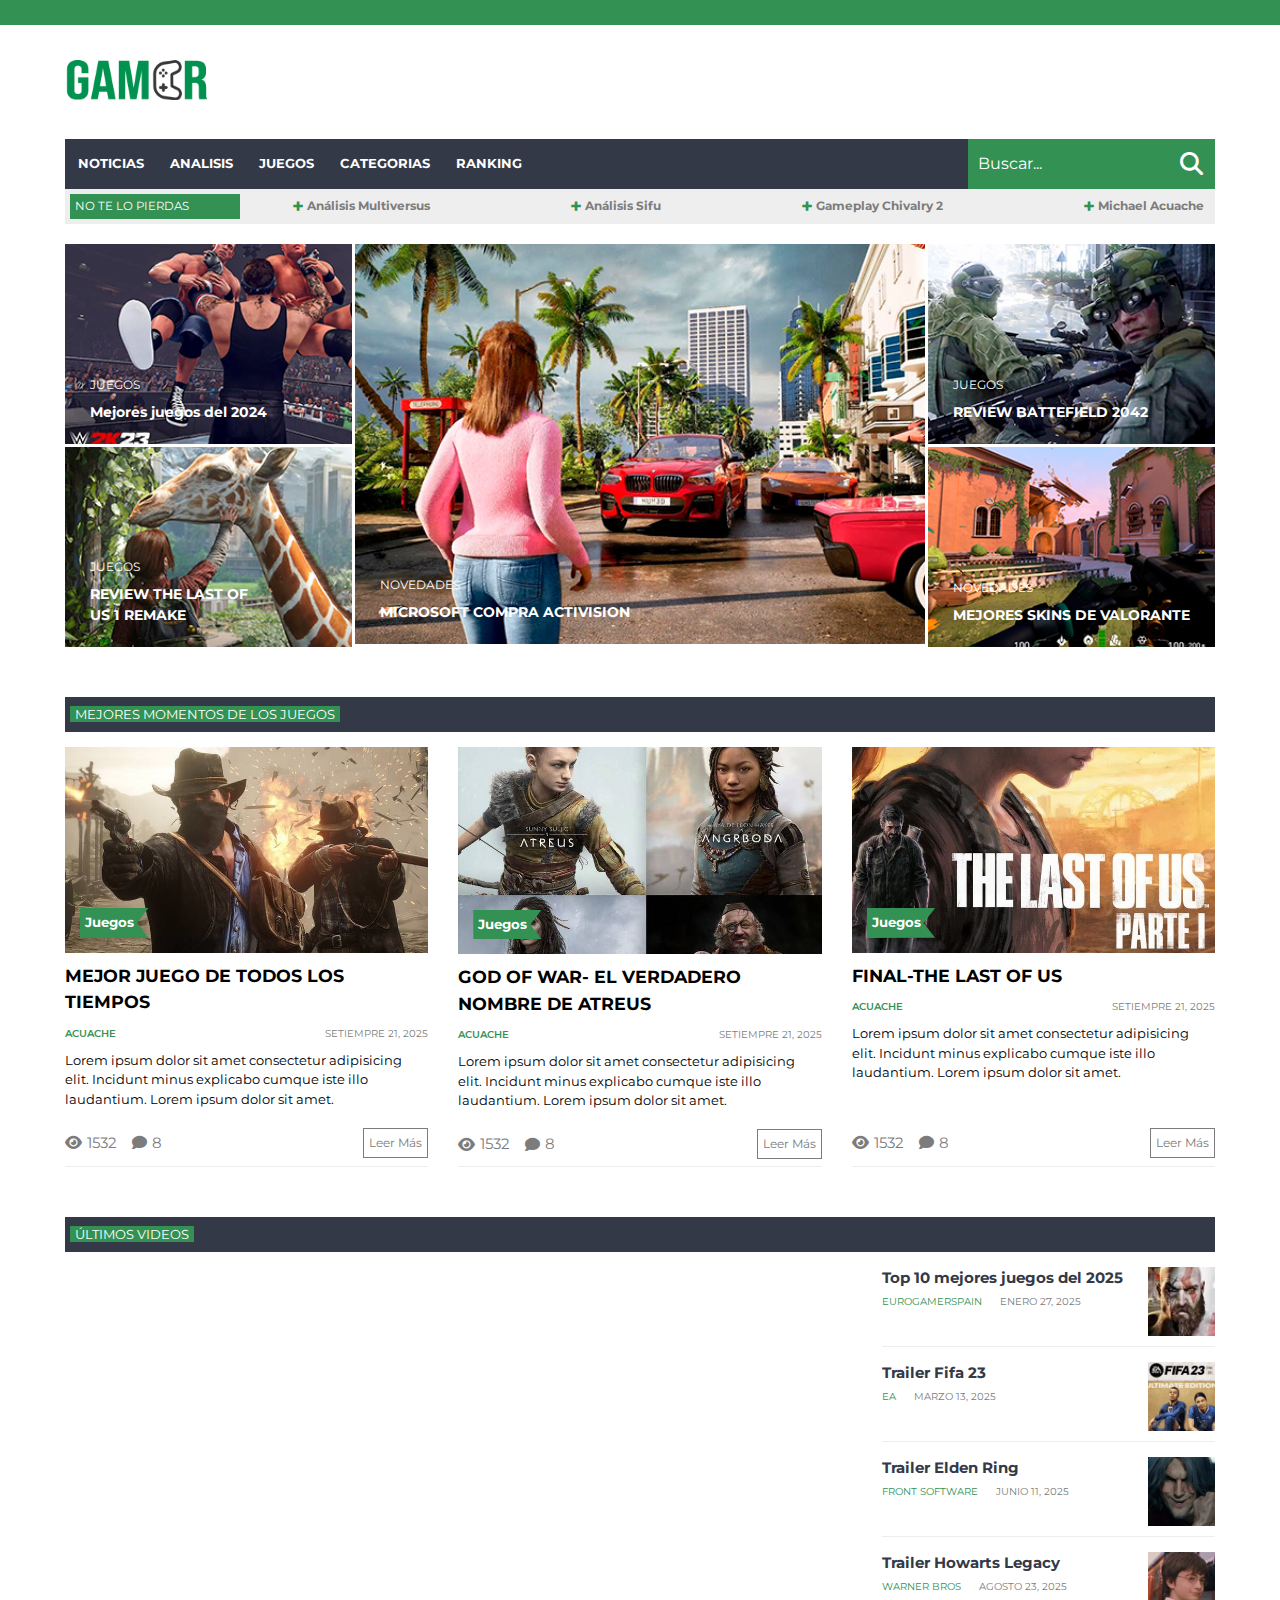
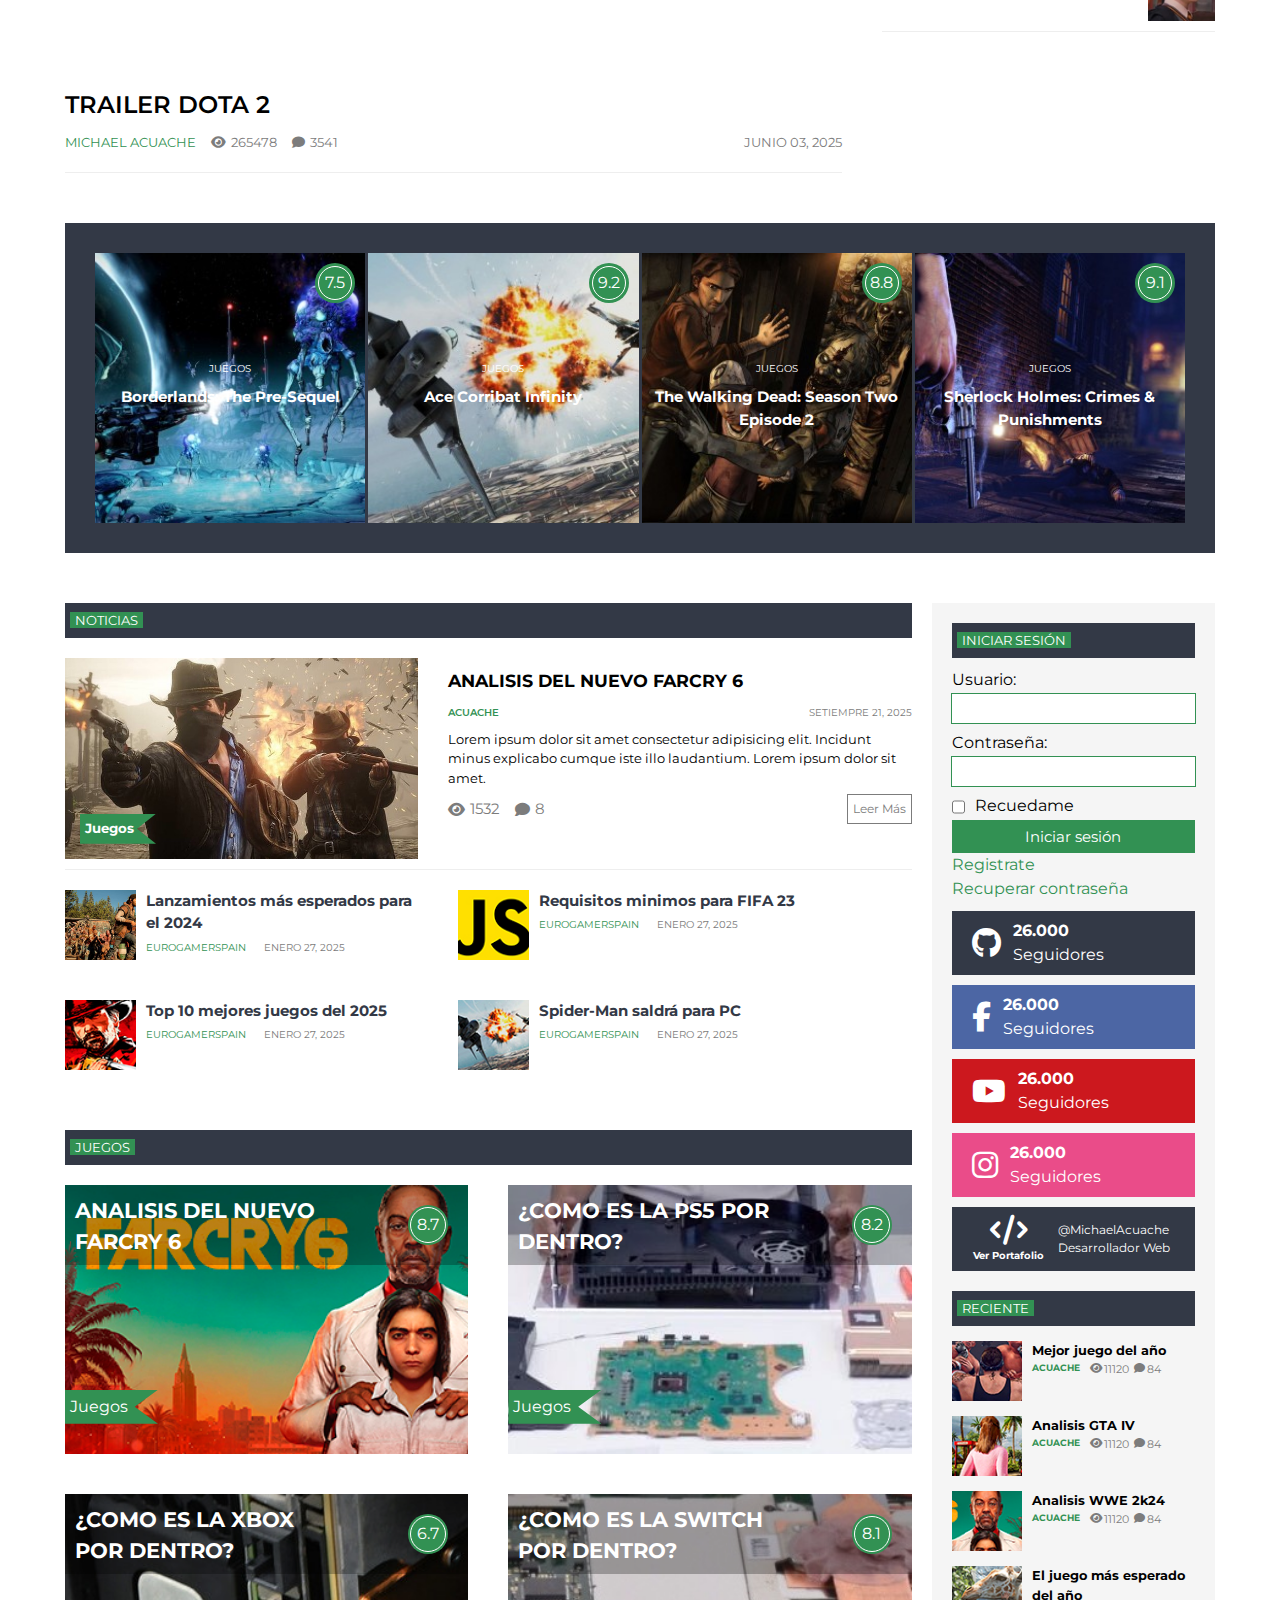
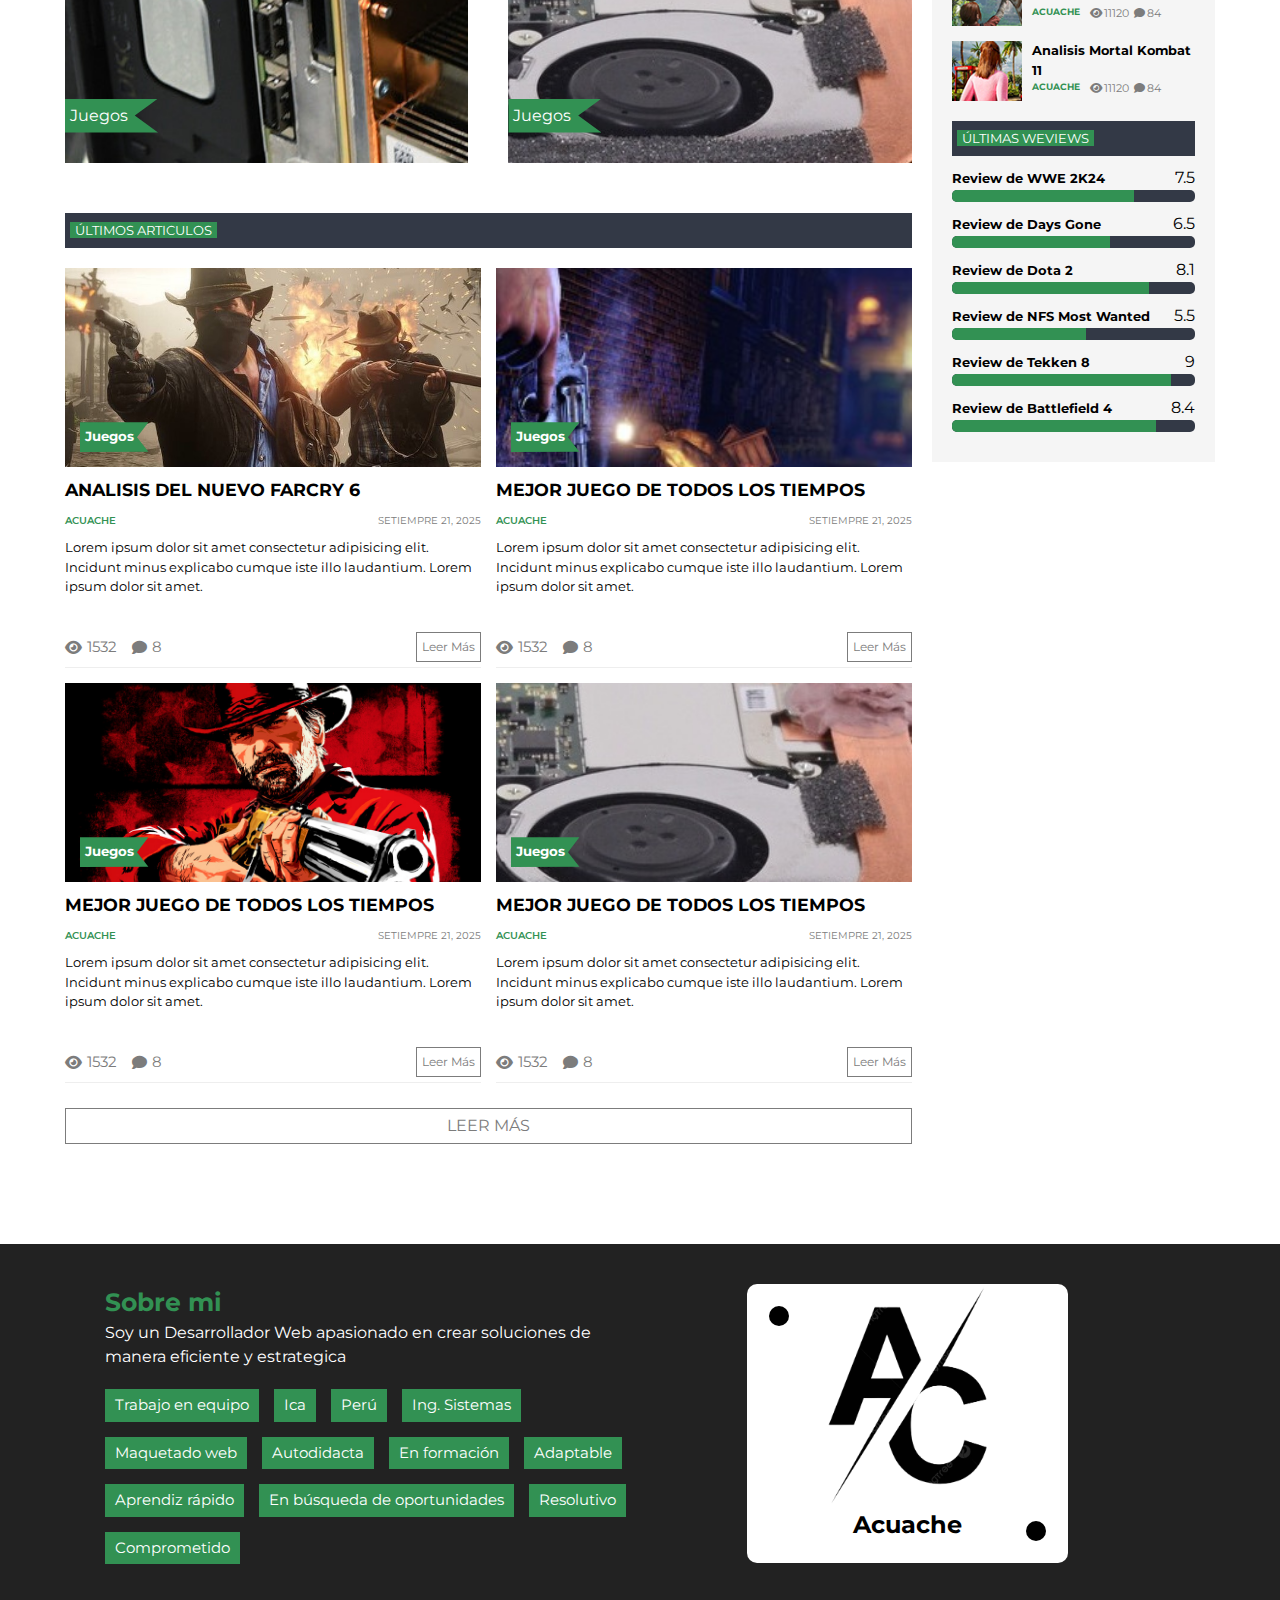
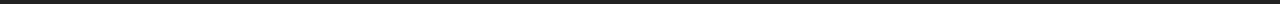
<file: index.html>
<!DOCTYPE html>
<html lang="en">
<head>
   <meta charset="UTF-8">
   <meta name="viewport" content="width=device-width, initial-scale=1.0">
   <title>Game Perfect</title>
   <link rel="icon" href="./assets/img/logoAc.png" " />

   <!-- Primary Meta Tags -->
   <meta name="title" content="Página Game" />
   <meta name="description" content="Proyecto enfocado en mejorar habilidades de maquetación y estructura moderna. Página web de práctica con diseño profesional utilizando CSS Grid. Hecho por Michael Acuache" />

   <!-- Open Graph / Facebook -->
   <meta property="og:type" content="website" />
   <meta property="og:url" content="https://page-web-ruddy.vercel.app/" />
   <meta property="og:title" content="Página Game" />
   <meta property="og:description" content="Proyecto enfocado en mejorar habilidades de maquetación y estructura moderna. Página web de práctica con diseño profesional utilizando CSS Grid. Hecho por Michael Acuache" />
   <meta property="og:image" content="https://i.imgur.com/WnQlxWv.png" />

   <!-- Twitter -->
   <meta property="twitter:card" content="summary_large_image" />
   <meta property="twitter:url" content="https://page-web-ruddy.vercel.app/" />
   <meta property="twitter:title" content="Página Game" />
   <meta property="twitter:description" content="Proyecto enfocado en mejorar habilidades de maquetación y estructura moderna. Página web de práctica con diseño profesional utilizando CSS Grid. Hecho por Michael Acuache" />
   <meta property="twitter:image" content="https://i.imgur.com/WnQlxWv.png" />


   <!-- Carga de fuentes -->
   <link rel="stylesheet" href="./assets/fonts/montserrat/montserrat.css">

   <!-- Carga de iconos Font Awesome -->
   <link rel="stylesheet" href="https://cdnjs.cloudflare.com/ajax/libs/font-awesome/6.7.2/css/all.min.css" integrity="sha512-Evv84Mr4kqVGRNSgIGL/F/aIDqQb7xQ2vcrdIwxfjThSH8CSR7PBEakCr51Ck+w+/U6swU2Im1vVX0SVk9ABhg==" crossorigin="anonymous" referrerpolicy="no-referrer" />
   
   <!-- Cargar estilos -->
   <link rel="stylesheet" href="./assets/css/reset.css">
   <link rel="stylesheet" href="./assets/css/styles.css">
   <link rel="stylesheet" href="./assets/css/responsive.css">
   
   <!-- Cargar javascript -->
   <script src="./assets/js/main.js" defer></script>
   <script src="./assets/js/marquee.js" defer></script>
   <script src="./assets/js/nav-mobile.js" defer></script>
</head>
<body>
   <!-- Barra superior decorativa -->
   <div class="decoration-bar"></div>

   <!-- Estructura principal -->
   <div class="layout">
      <!-- Cabecera  -->
      <header class="layout__header">
         <div class="header__title">
            <a class="header__link" href="#">
               <img class="header__img" src="./assets/img/logo1.png" alt="Logo Principal de la página">
            </a>
         </div>
      </header>
      <!-- Navegación -->
      <section class="layout__nav">
         <nav class="nav__navbar">
            <!-- Navegación Movil -->
            <div class="navbar__mobile-btn">
               <i class="fa-solid fa-bars"></i>
            </div>
            <ul class="navbar__mobile-list">
               <li class="mobile-list__item">
                  <div class="mobile-list__container">
                     <a class="mobile-list__link" href="#">Noticias</a>
                     <div class="mobile-list__icon" id="icon1">
                        <i class="fa-solid fa-chevron-down"></i>
                     </div>
                  </div>
                  <!-- Submeno mobile -->
                  <ul class="mobile-list__msubmenu" id="submenu1">
                     <li class="msubmenu__item">
                        <a class="msubmenu__ink" href="#">VIDEOJUEGOS</a>
                     </li>
                     <li class="msubmenu__item">
                        <a class="msubmenu__ink" href="#">NOVEDADES</a>
                     </li>
                     <li class="msubmenu__item">
                        <a class="msubmenu__ink" href="#">OTROS</a>
                        <!-- Submenu del submenu -->
                     </li>
                  </ul>
               </li>
               <li class="mobile-list__item">
                  <a class="mobile-list__link" href="#">ANALISIS</a>
               </li>
               <li class="mobile-list__item">
                  <a class="mobile-list__link" href="#">JUEGOS</a>
               </li>
               <li class="mobile-list__item">
                  <div class="mobile-list__container">
                     <a class="mobile-list__link" href="#">CATEGORIAS</a>
                     <div class="mobile-list__icon" id="icon1">
                        <i class="fa-solid fa-chevron-down"></i>
                     </div>
                  </div>
                  <!-- Submeno mobile -->
                  <ul class="mobile-list__msubmenu" id="submenu2">
                     <li class="msubmenu__item">
                        <a class="msubmenu__ink" href="#">ACCIÓN</a>
                     </li>
                     <li class="msubmenu__item">
                        <a class="msubmenu__ink" href="#">SANDBOX</a>
                     </li>
                     <li class="msubmenu__item">
                        <a class="msubmenu__ink" href="#">LUCHA</a>
                     </li>
                     <li class="msubmenu__item">
                        <a class="msubmenu__ink" href="#">CARRERAS</a>
                     </li>
                  </ul>
               </li>
               <li class="mobile-list__item">
                  <a class="mobile-list__link" href="#">RANKING</a>
               </li>
            </ul>
            <!-- Navegación Escritorio -->
            <ul class="navbar__list">
               <li class="navbar__item">
                  <a class="navbar__link navbar__link-noticias" href="#">NOTICIAS</a>
                  <!-- Submenu -->
                  <div class="navbar__submenu">
                     <!-- Lista despegable -->
                     <ul class="navbar__sublist">
                        <li class="sublist__item">
                           <a class="sublist__link" href="#">VIDEOJUEGOS</a>
                        </li>
                        <li class="sublist__item">
                           <a class="sublist__link" href="#">NOVEDADES</a>
                        </li>
                        <li class="sublist__item">
                           <a class="sublist__link" href="#">OTROS</a>
                           <!-- Submenu del submenu -->
                           <ul class="sublist__dropdown">
                              <li class="dropdown__item">
                                 <a class="dropdown__link" href="#">Cine</a>
                              </li>
                              <li class="dropdown__item">
                                 <a class="dropdown__link" href="#">TECNOLOGÍA</a>
                              </li>
                           </ul>
                        </li>
                     </ul>
                     <!-- Carrusel de imagenes -->
                     <div class="submenu__caruousel caruousel--noticias">
                        <ul class="carousel__menu carousel__menu--small">
                           <li class="carousel__item">
                              <div class="item__container-img">
                                 <div class="carousel__detail">
                                    <h3 class="carousel__title">
                                       <a class="carousel__link" href="#">¿Battlefield 2024 es el mejor de la saga?</a>
                                    </h3>
                                 </div>
                                 <img class="carousel__img" src="./assets/img/game-1.jpg" alt="imagen submenu1">
                                 <div class="carousel__container-rating">
                                    <p class="container-rating__mark">9.7</p>
                                 </div>
                              </div>
                           </li>
                           <li class="carousel__item">
                              <div class="item__container-img">
                                 <div class="carousel__detail">
                                    <h3 class="carousel__title">
                                       <a class="carousel__link" href="#">¿Elden Rubg es el mejor juego del año?</a>
                                    </h3>
                                 </div>
                                 <img class="carousel__img" src="./assets/img/game-2.webp" alt="imagen submenu2">
                                 <div class="carousel__container-rating">
                                    <p class="container-rating__mark">9.7</p>
                                 </div>
                              </div>
                           </li>
                           <li class="carousel__item">
                              <div class="item__container-img">
                                 <div class="carousel__detail">
                                    <h3 class="carousel__title">
                                       <a class="carousel__link" href="#">¿The last of 1 remake vs original?</a>
                                    </h3>
                                 </div>
                                 <img class="carousel__img carousel__img--3" src="./assets/img/game-3.jpg" alt="imagen submenu3">
                                 <div class="carousel__container-rating">
                                    <p class="container-rating__mark">8.4</p>
                                 </div>
                              </div>
                           </li>
                           <li class="carousel__item">
                              <div class="item__container-img">
                                 <div class="carousel__detail">
                                    <h3 class="carousel__title">
                                       <a class="carousel__link" href="#">Review Dying light 2</a>
                                    </h3>
                                 </div>
                                 <img class="carousel__img carousel__img--4" src="./assets/img/game-4.jpg" alt="imagen submenu1">
                                 <div class="carousel__container-rating">
                                    <p class="container-rating__mark">9.2</p>
                                 </div>
                              </div>
                           </li>
                        </ul>
                     </div>
                  </div>
               </li>
               <li class="navbar__item">
                  <a class="navbar__link" href="#">ANALISIS</a>
                  <!-- Submenu -->
                  <div class="navbar__submenu submenu__caruousel">
                     <ul class="carousel__menu carousel__menu--small">
                        <li class="carousel__item">
                           <div class="item__container-img">
                              <div class="carousel__detail">
                                 <h3 class="carousel__title">
                                    <a class="carousel__link" href="#">Sifu el juego de peleas más dificil</a>
                                 </h3>
                              </div>
                              <img class="carousel__img" src="./assets/img/game-5.jpg" alt="imagen submenu1">
                              <div class="carousel__container-rating">
                                 <p class="container-rating__mark">7.5</p>
                              </div>
                           </div>
                        </li>
                        <li class="carousel__item">
                           <div class="item__container-img">
                              <div class="carousel__detail">
                                 <h3 class="carousel__title">
                                    <a class="carousel__link" href="#">Trailer Fifa 23</a>
                                 </h3>
                              </div>
                              <img class="carousel__img" src="./assets/img/game-6.png" alt="imagen submenu2">
                              <div class="carousel__container-rating">
                                 <p class="container-rating__mark">6.0</p>
                              </div>
                           </div>
                        </li>
                        <li class="carousel__item">
                           <div class="item__container-img">
                              <div class="carousel__detail">
                                 <h3 class="carousel__title">
                                    <a class="carousel__link" href="#">¿Multiversus es mejor que Super Smash Bros?</a>
                                 </h3>
                              </div>
                              <img class="carousel__img" src="./assets/img/game-7.png" alt="imagen submenu3">
                              <div class="carousel__container-rating">
                                 <p class="container-rating__mark">8.7</p>
                              </div>
                           </div>
                        </li>
                        <li class="carousel__item">
                           <div class="item__container-img">
                              <div class="carousel__detail">
                                 <h3 class="carousel__title">
                                    <a class="carousel__link" href="#">Review Gran turismo 7</a>
                                 </h3>
                              </div>
                              <img class="carousel__img" src="./assets/img/game-14.jpeg" alt="imagen submenu1">
                              <div class="carousel__container-rating">
                                 <p class="container-rating__mark">5.4</p>
                              </div>
                           </div>
                        </li>
                        <li class="carousel__item">
                           <div class="item__container-img">
                              <div class="carousel__detail">
                                 <h3 class="carousel__title">
                                    <a class="carousel__link" href="#">Detalles alucinantes Forza Horizon 5</a>
                                 </h3>
                              </div>
                              <img class="carousel__img" src="./assets/img/game-9.webp" alt="imagen submenu1">
                              <div class="carousel__container-rating">
                                 <p class="container-rating__mark">7.1</p>
                              </div>
                           </div>
                        </li>
                     </ul>
                  </div>
               </li>
               <li class="navbar__item">
                  <a class="navbar__link" href="#">JUEGOS</a>
                  <!-- Submenu -->
                  <div class="navbar__submenu submenu__caruousel">
                     <ul class="carousel__menu carousel__menu--small">
                        <li class="carousel__item">
                           <div class="item__container-img">
                              <div class="carousel__detail">
                                 <h3 class="carousel__title">
                                    <a class="carousel__link" href="#">Review Ratchet & Clank: una Dimensión Aparte</a>
                                 </h3>
                              </div>
                              <img class="carousel__img" src="./assets/img/game-10.jpg" alt="imagen submenu1">
                              <div class="carousel__container-rating">
                                 <p class="container-rating__mark">7.5</p>
                              </div>
                           </div>
                        </li>
                        <li class="carousel__item">
                           <div class="item__container-img">
                              <div class="carousel__detail">
                                 <h3 class="carousel__title">
                                    <a class="carousel__link" href="#">Valorant es mejor que CSGO</a>
                                 </h3>
                              </div>
                              <img class="carousel__img" src="./assets/img/game-19.jpg" alt="imagen submenu2">
                              <div class="carousel__container-rating">
                                 <p class="container-rating__mark">6.0</p>
                              </div>
                           </div>
                        </li>
                        <li class="carousel__item">
                           <div class="item__container-img">
                              <div class="carousel__detail">
                                 <h3 class="carousel__title">
                                    <a class="carousel__link" href="#">¿Farcry 6 es el mejor de la saga?</a>
                                 </h3>
                              </div>
                              <img class="carousel__img" src="./assets/img/game-11.jpg" alt="imagen submenu3">
                              <div class="carousel__container-rating">
                                 <p class="container-rating__mark">8.7</p>
                              </div>
                           </div>
                        </li>
                        <li class="carousel__item">
                           <div class="item__container-img">
                              <div class="carousel__detail">
                                 <h3 class="carousel__title">
                                    <a class="carousel__link" href="#">Gameplay Residen Evil Village</a>
                                 </h3>
                              </div>
                              <img class="carousel__img" src="./assets/img/game-12.jpg" alt="imagen submenu1">
                              <div class="carousel__container-rating">
                                 <p class="container-rating__mark">5.4</p>
                              </div>
                           </div>
                        </li>
                        <li class="carousel__item">
                           <div class="item__container-img">
                              <div class="carousel__detail">
                                 <h3 class="carousel__title">
                                    <a class="carousel__link" href="#">Its take two el mejor del año</a>
                                 </h3>
                              </div>
                              <img class="carousel__img" src="./assets/img/game-13.jpg" alt="imagen submenu1">
                              <div class="carousel__container-rating">
                                 <p class="container-rating__mark">7.1</p>
                              </div>
                           </div>
                        </li>
                     </ul>
                  </div>
               </li>
               <li class="navbar__item">
                  <a class="navbar__link" href="#">CATEGORIAS</a>
                  <!-- Submenu -->
                  <div class="navbar__submenu navbar__submenu--small">
                     <!-- Lista despegable -->
                     <ul class="navbar__sublist navbar__sublist--small">
                        <li class="sublist__item">
                           <a class="sublist__link" href="#">ACCIÓN</a>
                        </li>
                        <li class="sublist__item">
                           <a class="sublist__link" href="#">SANDBOX</a>
                           <!-- Submenú del submenu -->
                           <ul class="sublist__dropdown">
                              <li class="dropdown__item">
                                 <a class="dropdown__link" href="#">AVENTURAS</a>
                              </li>
                              <li class="dropdown__item">
                                 <a class="dropdown__link" href="#">CONDUCCIÓN</a>
                              </li>
                           </ul>
                        </li>
                        <li class="sublist__item">
                           <a class="sublist__link" href="#">LUCHA</a>
                        </li>
                        <li class="sublist__item">
                           <a class="sublist__link" href="#">CARRERAS</a>
                        </li>
                     </ul>
                  </div>   
               </li>
               <li class="navbar__item">
                  <a class="navbar__link" href="#">RANKING</a>
                  <!-- Submenu -->
                  <div class="navbar__submenu submenu__caruousel">
                     <ul class="carousel__menu carousel__menu--small">
                        <li class="carousel__item">
                           <div class="item__container-img">
                              <div class="carousel__detail">
                                 <h3 class="carousel__title">
                                    <a class="carousel__link" href="#">Trailer Biomutant</a>
                                 </h3>
                              </div>
                              <img class="carousel__img" src="./assets/img/game-14.jpeg" alt="imagen submenu1">
                              <div class="carousel__container-rating">
                                 <p class="container-rating__mark">7.5</p>
                              </div>
                           </div>
                        </li>
                        <li class="carousel__item">
                           <div class="item__container-img">
                              <div class="carousel__detail">
                                 <h3 class="carousel__title">
                                    <a class="carousel__link" href="#">Analisis Little Nightmares 2</a>
                                 </h3>
                              </div>
                              <img class="carousel__img" src="./assets/img/game-15.jpg" alt="imagen submenu2">
                              <div class="carousel__container-rating">
                                 <p class="container-rating__mark">6.0</p>
                              </div>
                           </div>
                        </li>
                        <li class="carousel__item">
                           <div class="item__container-img">
                              <div class="carousel__detail">
                                 <h3 class="carousel__title">
                                    <a class="carousel__link" href="#">Chivalry 2 Gameplay</a>
                                 </h3>
                              </div>
                              <img class="carousel__img" src="./assets/img/game-16.jpg" alt="imagen submenu3">
                              <div class="carousel__container-rating">
                                 <p class="container-rating__mark">8.7</p>
                              </div>
                           </div>
                        </li>
                        <li class="carousel__item">
                           <div class="item__container-img">
                              <div class="carousel__detail">
                                 <h3 class="carousel__title">
                                    <a class="carousel__link" href="#">Red Dead Redemption 2</a>
                                 </h3>
                              </div>
                              <img class="carousel__img" src="./assets/img/game-17.jpg" alt="imagen submenu1">
                              <div class="carousel__container-rating">
                                 <p class="container-rating__mark">5.4</p>
                              </div>
                           </div>
                        </li>
                        <li class="carousel__item">
                           <div class="item__container-img">
                              <div class="carousel__detail">
                                 <h3 class="carousel__title">
                                    <a class="carousel__link" href="#">Riders Republic</a>
                                 </h3>
                              </div>
                              <img class="carousel__img" src="./assets/img/game-18.jpg" alt="imagen submenu1">
                              <div class="carousel__container-rating">
                                 <p class="container-rating__mark">7.1</p>
                              </div>
                           </div>
                        </li>
                     </ul>
                  </div>
               </li>
            </ul>
            <form class="navbar__search">
               <input class="search__input" name="search" type="text" placeholder="Buscar...">
               <div class="navbar__btn-search">
                  <a class="navbar__button" href="#">
                     <i class="navbar__icon fa-solid fa-magnifying-glass"></i>
                  </a>
               </div>
            </form>
         </nav>
      </section>

      <!-- Maquesina -->
      <section class="layout__marquee">
         <div class="marquee__title-container">
            <h3 class="marquee__header">NO TE LO PIERDAS</h3>
         </div>
         <div class="marquee__container">
            <ul class="marquee__list">
               <li class="marquee__item">
                  <h4 class="marquee__title">
                     <a class="marquee__link" href="#"><span>+</span> Análisis Multiversus</a>
                  </h4>
               </li>
               <li class="marquee__item">
                  <h4 class="marquee__title">
                     <a class="marquee__link" href="#"><span>+</span> Análisis Sifu</a>
                  </h4>
               </li>
               <li class="marquee__item">
                  <h4 class="marquee__title">
                     <a class="marquee__link" href="#"><span>+</span> Gameplay Chivalry 2</a>
                  </h4>
               </li>
               <li class="marquee__item">
                  <h4 class="marquee__title">
                     <a class="marquee__link" href="#"><span>+</span> Michael Acuache</a>
                  </h4>
               </li>
               <li class="marquee__item">
                  <h4 class="marquee__title">
                     <a class="marquee__link" href="#"><span>+</span> Análisis Dota 2</a>
                  </h4>
               </li>
               <li class="marquee__item">
                  <h4 class="marquee__title">
                     <a class="marquee__link" href="#"><span>+</span> Desarrollador Web</a>
                  </h4>
               </li>
               <li class="marquee__item">
                  <h4 class="marquee__title">
                     <a class="marquee__link" href="#"><span>+</span> Ica-Perú</a>
                  </h4>
               </li>
               <li class="marquee__item">
                  <h4 class="marquee__title">
                     <a class="marquee__link" href="#"><span>+</span> Autodidacta</a>
                  </h4>
               </li>
               <li class="marquee__item">
                  <h4 class="marquee__title">
                     <a class="marquee__link" href="#"><span>+</span> Análisis Multiversus</a>
                  </h4>
               </li>
               <li class="marquee__item">
                  <h4 class="marquee__title">
                     <a class="marquee__link" href="#"><span>+</span> Análisis Sifu</a>
                  </h4>
               </li>
               <li class="marquee__item">
                  <h4 class="marquee__title">
                     <a class="marquee__link" href="#"><span>+</span> Gameplay Chivalry 2</a>
                  </h4>
               </li>
               <li class="marquee__item">
                  <h4 class="marquee__title">
                     <a class="marquee__link" href="#"><span>+</span> Michael Acuache</a>
                  </h4>
               </li>
               <li class="marquee__item">
                  <h4 class="marquee__title">
                     <a class="marquee__link" href="#"><span>+</span> Análisis Dota 2</a>
                  </h4>
               </li>
               <li class="marquee__item">
                  <h4 class="marquee__title">
                     <a class="marquee__link" href="#"><span>+</span> Desarrollador Web</a>
                  </h4>
               </li>
               <li class="marquee__item">
                  <h4 class="marquee__title">
                     <a class="marquee__link" href="#"><span>+</span> Ica-Perú</a>
                  </h4>
               </li>
               <li class="marquee__item">
                  <h4 class="marquee__title">
                     <a class="marquee__link" href="#"><span>+</span> Autodidacta</a>
                  </h4>
               </li>
            </ul>
         </div>
      </section>

      <!-- Slider -->
      <section class="layout__slider">
         <article class="slider__container slider--1">
            <div class="slider__rating">
               <p class="rating__mark">6.7</p>
            </div>
            <img class="slider__img" src="./assets/img/slider-1.jpg" alt="Juego del slider 1">
            <div class="slider__info">
               <p class="slider__category">JUEGOS</p>
               <h3 class="slider__title">
                  <a class="slider__link-title" href="#">Mejores juegos del 2024</a>
               </h3>
            </div>
         </article>
         <article class="slider__container slider--2">
            <div class="slider__rating">
               <p class="rating__mark">7.1</p>
            </div>
            <img class="slider__img" src="./assets/img/slider-2.jpg" alt="Juego del slider 2">
            <div class="slider__info">
               <p class="slider__category">JUEGOS</p>
               <h3 class="slider__title">
                  <a class="slider__link-title" href="#">REVIEW THE LAST OF US 1 REMAKE</a>
               </h3>
            </div>
         </article>
         <article class="slider__container slider--3">
            <div class="slider__rating">
               <p class="rating__mark">9.6</p>
            </div>
            <img class="slider__img" src="./assets/img/slider-3.jpeg" alt="Juego del slider 3">
            <div class="slider__info">
               <p class="slider__category">NOVEDADES</p>
               <h3 class="slider__title">
                  <a class="slider__link-title" href="#">MICROSOFT COMPRA ACTIVISION</a>
               </h3>
            </div>
         </article>
         <article class="slider__container slider--4">
            <div class="slider__rating">
               <p class="rating__mark">5.9</p>
            </div>
            <img class="slider__img" src="./assets/img/slider-4.jpg" alt="Juego del slider 4">
            <div class="slider__info">
               <p class="slider__category">JUEGOS</p>
               <h3 class="slider__title">
                  <a class="slider__link-title" href="#">REVIEW BATTEFIELD 2042</a>
               </h3>
            </div>
         </article>
         <article class="slider__container slider--5">
            <div class="slider__rating">
               <p class="rating__mark">8.0</p>
            </div>
            <img class="slider__img" src="./assets/img/slider-5.png" alt="Juego del slider 5">
            <div class="slider__info">
               <p class="slider__category">NOVEDADES</p>
               <h3 class="slider__title">
                  <a class="slider__link-title" href="#">MEJORES SKINS DE VALORANTE</a>
               </h3>
            </div>
         </article>
      </section>

      <!-- Mejores momentos de los juegos -->
      <section class="layout__highlights">
         <header class="highlights__subheader">
            <h3 class="subheader__title">MEJORES MOMENTOS DE LOS JUEGOS</h3>
         </header>
         <div class="highlights__posts">
            <article class="highlights__post">
               <div class="highlights__container-image">
                  <img class="highlights__img" src="./assets/img/highlight-2.jpg" alt="Imagen de highlights 1">
                  <h5 class="highlights__category">Juegos</h5>
               </div>
               <div class="highlights__detail">
                  <h3 class="highlights__title">
                     <a class="highlights__link" href="#">MEJOR JUEGO DE TODOS LOS TIEMPOS</a>
                  </h3>
                  <div class="highlights__meta">
                     <a class="highlights__author" href="#">ACUACHE</a>
                     <p class="highlights__date">SETIEMPRE 21, 2025</p>
                  </div>
                  <p class="highlights__description">Lorem ipsum dolor sit amet consectetur adipisicing elit. Incidunt minus explicabo cumque iste illo laudantium. Lorem ipsum dolor sit amet.</p>
                  <footer class="highlights__footer-post">
                     <div class="footer-post__container">
                        <div class="footer-post__views">
                           <i class="views__icon fa-solid fa-eye"></i>
                           <p class="views__number">1532</p>
                        </div>
                        <div class="footer-post__comments">
                           <i class="comments__icon fa-solid fa-comment"></i>
                           <a class="comments__number" href="#">8</a>
                        </div>
                     </div>
                     <div class="footer-post__read-more">
                        <a class="read-more__btn" href="#">Leer Más</a>
                     </div>
                  </footer>
               </div>
            </article>
            <article class="highlights__post">
               <div class="highlights__container-image">
                  <img class="highlights__img" src="./assets/img/highlight-1.jpg" alt="Imagen de highlights 2">
                  <h5 class="highlights__category">Juegos</h5>
               </div>
               <div class="highlights__detail">
                  <h3 class="highlights__title">
                     <a class="highlights__link" href="#">GOD OF WAR- EL VERDADERO NOMBRE DE ATREUS</a>
                  </h3>
                  <div class="highlights__meta">
                     <a class="highlights__author" href="#">ACUACHE</a>
                     <p class="highlights__date">SETIEMPRE 21, 2025</p>
                  </div>
                  <p class="highlights__description">Lorem ipsum dolor sit amet consectetur adipisicing elit. Incidunt minus explicabo cumque iste illo laudantium. Lorem ipsum dolor sit amet.</p>
                  <footer class="highlights__footer-post">
                     <div class="footer-post__container">
                        <div class="footer-post__views">
                           <i class="views__icon fa-solid fa-eye"></i>
                           <p class="views__number">1532</p>
                        </div>
                        <div class="footer-post__comments">
                           <i class="comments__icon fa-solid fa-comment"></i>
                           <a class="comments__number" href="#">8</a>
                        </div>
                     </div>
                     <div class="footer-post__read-more">
                        <a class="read-more__btn" href="#">Leer Más</a>
                     </div>
                  </footer>
               </div>
            </article>
            <article class="highlights__post">
               <div class="highlights__container-image">
                  <img class="highlights__img" src="./assets/img/highlight-3.jpg" alt="Imagen de highlights 3">
                  <h5 class="highlights__category">Juegos</h5>
               </div>
               <div class="highlights__detail">
                  <h3 class="highlights__title">
                     <a class="highlights__link" href="#">FINAL-THE LAST OF US</a>
                  </h3>
                  <div class="highlights__meta">
                     <a class="highlights__author" href="#">ACUACHE</a>
                     <p class="highlights__date">SETIEMPRE 21, 2025</p>
                  </div>
                  <p class="highlights__description">Lorem ipsum dolor sit amet consectetur adipisicing elit. Incidunt minus explicabo cumque iste illo laudantium. Lorem ipsum dolor sit amet.</p>
                  <footer class="highlights__footer-post">
                     <div class="footer-post__container">
                        <div class="footer-post__views">
                           <i class="views__icon fa-solid fa-eye"></i>
                           <p class="views__number">1532</p>
                        </div>
                        <div class="footer-post__comments">
                           <i class="comments__icon fa-solid fa-comment"></i>
                           <a class="comments__number" href="#">8</a>
                        </div>
                     </div>
                     <div class="footer-post__read-more">
                        <a class="read-more__btn" href="#">Leer Más</a>
                     </div>
                  </footer>
               </div>
            </article>
         </div>
      </section>

      <!-- Últimos Videos -->
      <section class="layout__videos">
         <header class="videos__subheader">
            <h3 class="subheader__title">ÚLTIMOS VIDEOS</h3>
         </header>
         <div class="videos__container">
            <div class="videos__main-video">
               <div class="main-video__yt-video">
                  <iframe class="video___iframe" src="https://www.youtube.com/embed/-cSFPIwMEq4?si=mI7YgvberPwN-IED" title="YouTube video player" frameborder="0" allow="accelerometer; autoplay; clipboard-write; encrypted-media; gyroscope; picture-in-picture; web-share" referrerpolicy="strict-origin-when-cross-origin" allowfullscreen></iframe>
               </div>
               <div class="main-video__detail">
                  <h3 class="main-video__title">TRAILER DOTA 2</h3>
                  <div class="main-video__info">
                     <div class="main-video__info-container">
                        <a class="main-video__author" href="#">MICHAEL ACUACHE</a>
                        <div class="main-video__views">
                           <i class="main-video__icon-view fa-solid fa-eye"></i>
                           <p class="main-video__number-views">265478</p>
                        </div>
                        <div class="main-video__comments">
                           <i class="main-video__icon-comments fa-solid fa-comment"></i>
                           <a class="main-video__number-comments" href="#">3541</a>
                        </div>
                     </div>
                     <span class="main-video__date">JUNIO 03, 2025</span>
                  </div>
               </div>
            </div>
            <div class="videos__list">
               <article class="videos__video">
                  <div class="video__detail">
                     <h4 class="video__title">
                        <a class="video__link" href="#">Top 10 mejores juegos del 2025</a>
                     </h4>
                     <div class="video__info">
                        <a class="video__author" href="">EUROGAMERSPAIN</a>
                        <span class="video__date"> ENERO 27, 2025</span>
                     </div>
                  </div>
                  <div class="video__container-img">
                     <img class="video__img" src="./assets/img/latest-video-1.jpeg" alt="Imagen Alternativo 1">
                  </div>
               </article>
               <article class="videos__video">
                  <div class="video__detail">
                     <h4 class="video__title">
                        <a class="video__link" href="#">Trailer Fifa 23</a>
                     </h4>
                     <div class="video__info">
                        <a class="video__author" href="">EA</a>
                        <span class="video__date"> MARZO 13, 2025</span>
                     </div>
                  </div>
                  <div class="video__container-img">
                     <img class="video__img" src="./assets/img/latest-video-2.png" alt="Imagen Alternativo 2">
                  </div>
               </article>
               <article class="videos__video">
                  <div class="video__detail">
                     <h4 class="video__title">
                        <a class="video__link" href="#">Trailer Elden Ring</a>
                     </h4>
                     <div class="video__info">
                        <a class="video__author" href="">FRONT SOFTWARE</a>
                        <span class="video__date"> JUNIO 11, 2025</span>
                     </div>
                  </div>
                  <div class="video__container-img">
                     <img class="video__img" src="./assets/img/latest-video-3.gif" alt="Imagen Alternativo 3">
                  </div>
               </article>
               <article class="videos__video">
                  <div class="video__detail">
                     <h4 class="video__title">
                        <a class="video__link" href="#">Trailer Howarts Legacy</a>
                     </h4>
                     <div class="video__info">
                        <a class="video__author" href="">WARNER BROS</a>
                        <span class="video__date"> AGOSTO 23, 2025</span>
                     </div>
                  </div>
                  <div class="video__container-img">
                     <img class="video__img" src="./assets/img/latest-video-4.webp" alt="Imagen Alternativo 4">
                  </div>
               </article>
            </div>
         </div>
      </section>

      <!-- Carrusel de juegos  -->
      <section class="layout__carousel-games">
         <article class="carousel-games__game games__game--1">
            <div class="carousel-games__rating">
               <p class="carousel-games__mark">7.5</p>
            </div>
            <img src="./assets/img/carrusel-games-1.jpg" alt="Imagen n°1 del carrusel">
            <div class="carousel-games__info">
               <a class="carousel-games__category" href="#">JUEGOS</a>
               <h2 class="carousel-games__title">
                  <a class="carousel-games__link" href="#">Borderlands: The Pre-Sequel</a>
               </h2>
            </div>
         </article>
         <article class="carousel-games__game games__game--2">
            <div class="carousel-games__rating">
               <p class="carousel-games__mark">9.2</p>
            </div>
            <img src="./assets/img/carrusel-games-2.jpg" alt="Imagen n°2 del carrusel">
            <div class="carousel-games__info">
               <a class="carousel-games__category" href="#">JUEGOS</a>
               <h2 class="carousel-games__title">
                  <a class="carousel-games__link" href="#">Ace Corribat Infinity</a>
               </h2>
            </div>
         </article>
         <article class="carousel-games__game games__game--3">
            <div class="carousel-games__rating">
               <p class="carousel-games__mark">8.8</p>
            </div>
            <img src="./assets/img/carrusel-games-3.jpg" alt="Imagen n°3 del carrusel">
            <div class="carousel-games__info">
               <a class="carousel-games__category" href="#">JUEGOS</a>
               <h2 class="carousel-games__title">
                  <a class="carousel-games__link" href="#">The Walking Dead: Season Two Episode 2</a>
               </h2>
            </div>
         </article>
         <article class="carousel-games__game games__game--4">
            <div class="carousel-games__rating">
               <p class="carousel-games__mark">9.1</p>
            </div>
            <img src="./assets/img/carrusel-games-4.jpg" alt="Imagen n°4 del carrusel">
            <div class="carousel-games__info">
               <a class="carousel-games__category" href="#">JUEGOS</a>
               <h2 class="carousel-games__title">
                  <a class="carousel-games__link" href="#">Sherlock Holmes: Crimes & Punishments</a>
               </h2>
            </div>
         </article>
      </section>

      <!-- Contenido Principal -->
      <main class="layout__main">
         <!-- Barra lateral Izquierda -->
         <div class="main__left">
            <!-- Noticias -->
            <section class="main__news">
               <header class="news__subheader">
                  <h3 class="news__title">NOTICIAS</h3>
               </header>
               <div class="news__posts">
                  <article class="highlights__post post--main-video">
                     <div class="highlights__container-image">
                        <img class="highlights__img" src="./assets/img/highlight-2.jpg" alt="Imagen de highlights 1">
                        <h5 class="highlights__category">Juegos</h5>
                     </div>
                     <div class="highlights__detail">
                        <h3 class="highlights__title">
                           <a class="highlights__link" href="#">ANALISIS DEL NUEVO FARCRY 6</a>
                        </h3>
                        <div class="highlights__meta">
                           <a class="highlights__author" href="#">ACUACHE</a>
                           <p class="highlights__date">SETIEMPRE 21, 2025</p>
                        </div>
                        <p class="highlights__description">Lorem ipsum dolor sit amet consectetur adipisicing elit. Incidunt minus explicabo cumque iste illo laudantium. Lorem ipsum dolor sit amet.</p>
                        <footer class="highlights__footer-post">
                           <div class="footer-post__container">
                              <div class="footer-post__views">
                                 <i class="views__icon fa-solid fa-eye"></i>
                                 <p class="views__number">1532</p>
                              </div>
                              <div class="footer-post__comments">
                                 <i class="comments__icon fa-solid fa-comment"></i>
                                 <a class="comments__number" href="#">8</a>
                              </div>
                           </div>
                           <div class="footer-post__read-more">
                              <a class="read-more__btn" href="#">Leer Más</a>
                           </div>
                        </footer>
                     </div>
                  </article>
                  <div class="news__list">
                     <article class="videos__video">
                        <div class="video__detail">
                           <h4 class="video__title">
                              <a class="video__link" href="#">Lanzamientos más esperados para el 2024</a>
                           </h4>
                           <div class="video__info">
                              <a class="video__author" href="">EUROGAMERSPAIN</a>
                              <span class="video__date"> ENERO 27, 2025</span>
                           </div>
                        </div>
                        <div class="video__container-img">
                           <img class="video__img" src="./assets/img/news-1.jpg" alt="Imagen Alternativo 1">
                        </div>
                     </article>
                     <article class="videos__video">
                        <div class="video__detail">
                           <h4 class="video__title">
                              <a class="video__link" href="#">Requisitos minimos para FIFA 23</a>
                           </h4>
                           <div class="video__info">
                              <a class="video__author" href="">EUROGAMERSPAIN</a>
                              <span class="video__date"> ENERO 27, 2025</span>
                           </div>
                        </div>
                        <div class="video__container-img">
                           <img class="video__img" src="./assets/img/news-2.jpg" alt="Imagen Alternativo 1">
                        </div>
                     </article>
                     <article class="videos__video">
                        <div class="video__detail">
                           <h4 class="video__title">
                              <a class="video__link" href="#">Top 10 mejores juegos del 2025</a>
                           </h4>
                           <div class="video__info">
                              <a class="video__author" href="">EUROGAMERSPAIN</a>
                              <span class="video__date"> ENERO 27, 2025</span>
                           </div>
                        </div>
                        <div class="video__container-img">
                           <img class="video__img" src="./assets/img/news-3.jpg" alt="Imagen Alternativo 1">
                        </div>
                     </article>
                     <article class="videos__video">
                        <div class="video__detail">
                           <h4 class="video__title">
                              <a class="video__link" href="#">Spider-Man saldrá para PC</a>
                           </h4>
                           <div class="video__info">
                              <a class="video__author" href="">EUROGAMERSPAIN</a>
                              <span class="video__date"> ENERO 27, 2025</span>
                           </div>
                        </div>
                        <div class="video__container-img">
                           <img class="video__img" src="./assets/img/news-4.jpg" alt="Imagen Alternativo 1">
                        </div>
                     </article>
                  </div>
               </div>
            </section>

            <!-- Juegos -->
            <section class="main__games">
               <header class="games__subheader">
                  <h3 class="subheader__title">JUEGOS</h3>
               </header>
               <div class="games__container">
                  <article class="games__game">
                     <div class="game_container-title"> 
                        <h3 class="game__title">
                           <a class="game__link" href="#">ANALISIS DEL NUEVO FARCRY 6</a>
                        </h3>
                     </div>
                     <div class="game__rating">
                        <span class="game__marke">8.7</span>
                     </div>
                     <div class="game__category">
                        <p class="game__category-title">Juegos</p>
                     </div>
                     <img class="game__img" src="./assets/img/main-game-1.jpg" alt="Imagen de juegos n°1">
                  </article>
                  <article class="games__game">
                     <div class="game_container-title"> 
                        <h3 class="game__title">
                           <a class="game__link" href="#">¿COMO ES LA PS5 POR DENTRO?</a>
                        </h3>
                     </div>
                     <div class="game__rating">
                        <span class="game__marke">8.2</span>
                     </div>
                     <div class="game__category">
                        <p class="game__category-title">Juegos</p>
                     </div>
                     <img class="game__img" src="./assets/img/main-game-2.jpg" alt="Imagen de juegos n°1">
                  </article>
                  <article class="games__game">
                     <div class="game_container-title"> 
                        <h3 class="game__title">
                           <a class="game__link" href="#">¿COMO ES LA XBOX POR DENTRO?</a>
                        </h3>
                     </div>
                     <div class="game__rating">
                        <span class="game__marke">6.7</span>
                     </div>
                     <div class="game__category">
                        <p class="game__category-title">Juegos</p>
                     </div>
                     <img class="game__img" src="./assets/img/main-game-3.jpg" alt="Imagen de juegos n°1">
                  </article>
                  <article class="games__game">
                     <div class="game_container-title"> 
                        <h3 class="game__title">
                           <a class="game__link" href="#">¿COMO ES LA SWITCH POR DENTRO?</a>
                        </h3>
                     </div>
                     <div class="game__rating">8.1</span>
                     </div>
                     <div class="game__category">
                        <p class="game__category-title">Juegos</p>
                     </div>
                     <img class="game__img" src="./assets/img/main-game-4.jpg" alt="Imagen de juegos n°1">
                  </article>
               </div>
            </section>

            <!-- Últimos Articulos -->
            <section class="main__posts">
               <header class="posts__subheader">
                  <h3 class="subheader__title">ÚLTIMOS ARTICULOS</h3>
               </header>
               <div class="posts__container-post">
                  <article class="highlights__post posts--post">
                     <div class="highlights__container-image">
                        <img class="highlights__img" src="./assets/img/highlight-2.jpg" alt="Imagen de highlights 1">
                        <h5 class="highlights__category">Juegos</h5>
                     </div>
                     <div class="highlights__detail">
                        <h3 class="highlights__title">
                           <a class="highlights__link" href="#">ANALISIS DEL NUEVO FARCRY 6</a>
                        </h3>
                        <div class="highlights__meta">
                           <a class="highlights__author" href="#">ACUACHE</a>
                           <p class="highlights__date">SETIEMPRE 21, 2025</p>
                        </div>
                        <p class="highlights__description">Lorem ipsum dolor sit amet consectetur adipisicing elit. Incidunt minus explicabo cumque iste illo laudantium. Lorem ipsum dolor sit amet.</p>
                        <footer class="highlights__footer-post">
                           <div class="footer-post__container">
                              <div class="footer-post__views">
                                 <i class="views__icon fa-solid fa-eye"></i>
                                 <p class="views__number">1532</p>
                              </div>
                              <div class="footer-post__comments">
                                 <i class="comments__icon fa-solid fa-comment"></i>
                                 <a class="comments__number" href="#">8</a>
                              </div>
                           </div>
                           <div class="footer-post__read-more">
                              <a class="read-more__btn" href="#">Leer Más</a>
                           </div>
                        </footer>
                     </div>
                  </article>
                  <article class="highlights__post posts--post">
                     <div class="highlights__container-image">
                        <img class="highlights__img" src="./assets/img/carrusel-games-4.jpg" alt="Imagen de highlights 1">
                        <h5 class="highlights__category">Juegos</h5>
                     </div>
                     <div class="highlights__detail">
                        <h3 class="highlights__title">
                           <a class="highlights__link" href="#">MEJOR JUEGO DE TODOS LOS TIEMPOS</a>
                        </h3>
                        <div class="highlights__meta">
                           <a class="highlights__author" href="#">ACUACHE</a>
                           <p class="highlights__date">SETIEMPRE 21, 2025</p>
                        </div>
                        <p class="highlights__description">Lorem ipsum dolor sit amet consectetur adipisicing elit. Incidunt minus explicabo cumque iste illo laudantium. Lorem ipsum dolor sit amet.</p>
                        <footer class="highlights__footer-post">
                           <div class="footer-post__container">
                              <div class="footer-post__views">
                                 <i class="views__icon fa-solid fa-eye"></i>
                                 <p class="views__number">1532</p>
                              </div>
                              <div class="footer-post__comments">
                                 <i class="comments__icon fa-solid fa-comment"></i>
                                 <a class="comments__number" href="#">8</a>
                              </div>
                           </div>
                           <div class="footer-post__read-more">
                              <a class="read-more__btn" href="#">Leer Más</a>
                           </div>
                        </footer>
                     </div>
                  </article>
                  <article class="highlights__post posts--post ">
                     <div class="highlights__container-image">
                        <img class="highlights__img post--3" src="./assets/img/game-17.jpg" alt="Imagen de highlights 1">
                        <h5 class="highlights__category">Juegos</h5>
                     </div>
                     <div class="highlights__detail">
                        <h3 class="highlights__title">
                           <a class="highlights__link" href="#">MEJOR JUEGO DE TODOS LOS TIEMPOS</a>
                        </h3>
                        <div class="highlights__meta">
                           <a class="highlights__author" href="#">ACUACHE</a>
                           <p class="highlights__date">SETIEMPRE 21, 2025</p>
                        </div>
                        <p class="highlights__description">Lorem ipsum dolor sit amet consectetur adipisicing elit. Incidunt minus explicabo cumque iste illo laudantium. Lorem ipsum dolor sit amet.</p>
                        <footer class="highlights__footer-post">
                           <div class="footer-post__container">
                              <div class="footer-post__views">
                                 <i class="views__icon fa-solid fa-eye"></i>
                                 <p class="views__number">1532</p>
                              </div>
                              <div class="footer-post__comments">
                                 <i class="comments__icon fa-solid fa-comment"></i>
                                 <a class="comments__number" href="#">8</a>
                              </div>
                           </div>
                           <div class="footer-post__read-more">
                              <a class="read-more__btn" href="#">Leer Más</a>
                           </div>
                        </footer>
                     </div>
                  </article>
                  <article class="highlights__post posts--post">
                     <div class="highlights__container-image">
                        <img class="highlights__img" src="./assets/img/main-game-4.jpg" alt="Imagen de highlights 1">
                        <h5 class="highlights__category">Juegos</h5>
                     </div>
                     <div class="highlights__detail">
                        <h3 class="highlights__title">
                           <a class="highlights__link" href="#">MEJOR JUEGO DE TODOS LOS TIEMPOS</a>
                        </h3>
                        <div class="highlights__meta">
                           <a class="highlights__author" href="#">ACUACHE</a>
                           <p class="highlights__date">SETIEMPRE 21, 2025</p>
                        </div>
                        <p class="highlights__description">Lorem ipsum dolor sit amet consectetur adipisicing elit. Incidunt minus explicabo cumque iste illo laudantium. Lorem ipsum dolor sit amet.</p>
                        <footer class="highlights__footer-post">
                           <div class="footer-post__container">
                              <div class="footer-post__views">
                                 <i class="views__icon fa-solid fa-eye"></i>
                                 <p class="views__number">1532</p>
                              </div>
                              <div class="footer-post__comments">
                                 <i class="comments__icon fa-solid fa-comment"></i>
                                 <a class="comments__number" href="#">8</a>
                              </div>
                           </div>
                           <div class="footer-post__read-more">
                              <a class="read-more__btn" href="#">Leer Más</a>
                           </div>
                        </footer>
                     </div>
                  </article>
               </div>
               <div class="posts__container-btn">
                  <a class="posts__read-more" href="#">LEER MÁS</a>
               </div>
            </section>
         </div>
         <!-- Barra lateral Derecha -->
         <aside class="main__aside">
            <section class="aside__login">
               <header class="login__subheader">
                  <h3 class="subheader__title">INICIAR SESIÓN</h3>
               </header>
               <div class="login__container">
                  <form class="login__from">
                     <div class="form__container-username">
                        <label class="form__label" for="username">Usuario:</label>
                        <input class="form__input" id="username" type="text">
                     </div>
                     <div class="form__container-password">
                        <label class="form__label" for="password">Contraseña:</label>
                        <input class="form__input" id="password" type="password">
                     </div>
                     <div class="form__container-remember">
                        <input class="form__input-checkbox" id="remember" type="checkbox">
                        <label class="form__label" for="remember">Recuedame</label>
                     </div>
                     <input class="form__submit" type="submit" value="Iniciar sesión">
                  </form>
                  <a class="login__register" href="#">Registrate</a>
                  <a class="login__lost-pass" href="#">Recuperar contraseña</a>
               </div>
            </section>

            <section class="aside__socials">
               <article class="socials__social social--github">
                  <i class="fa-brands fa-github"></i>
                  <div class="social__data">
                     <h4 class="social__users">26.000</h4>
                     <span class="social__title">Seguidores</span>
                  </div>
               </article>
               <article class="socials__social social--fb">
                  <i class="fa-brands fa-facebook-f"></i>
                  <div class="social__data">
                     <h4 class="social__users">26.000</h4>
                     <span class="social__title">Seguidores</span>
                  </div>
               </article>
               <article class="socials__social social--yt">
                  <i class="fa-brands fa-youtube"></i>
                  <div class="social__data">
                     <h4 class="social__users">26.000</h4>
                     <span class="social__title">Seguidores</span>
                  </div>
               </article>
               <article class="socials__social social--ig">
                  <i class="fa-brands fa-instagram"></i>
                  <div class="social__data">
                     <h4 class="social__users">26.000</h4>
                     <span class="social__title">Seguidores</span>
                  </div>
               </article>
               <article class="socials__social social--portafolio">
                  <div class="social__data data-porta">
                     <i class="fa-solid fa-code"></i>
                     <h4 class="social__portafolio"><a href="#">Ver Portafolio</a></h4>
                  </div>
                  <p class="social__description">@MichaelAcuache Desarrollador Web  </p>
               </article>
            </section>

            <section class="aside__recent">
               <header class="recent__subheader">
                  <h3 class="recent__title">RECIENTE</h3>
               </header>
               <div class="recent__new">
                  <article class="recent__info">
                     <div class="recent__container-img">
                        <img class="recent__img" src="./assets/img/recent-1.jpg" alt="Imagen de recent n° 1">
                     </div>
                     <div class="recent__recent-container">
                        <h3 class="recent__subtitle">
                           <a class="recent__link" href="#">Mejor juego del año</a>
                        </h3>
                        <div class="recent__data">
                           <h5 class="recent__author">ACUACHE</h5>
                           <div class="recent__details">
                              <div class="recent__detail">
                                 <i class="recent__icon fa-solid fa-eye"></i>
                                 <span class="recent__number">11120</span>
                              </div>
                              <div class="recent__detail">
                                 <i class="recent__icon fa-solid fa-comment"></i>
                                 <span class="recent__number">84</span>
                              </div>
                           </div>
                        </div>
                     </div>
                  </article>
                  <article class="recent__info">
                     <div class="recent__container-img">
                        <img class="recent__img" src="./assets/img/recent-2.jpg" alt="Imagen de recent n° 2">
                     </div>
                     <div class="recent__recent-container">
                        <h3 class="recent__subtitle">
                           <a class="recent__link" href="#">Analisis GTA IV</a>
                        </h3>
                        <div class="recent__data">
                           <h5 class="recent__author">ACUACHE</h5>
                           <div class="recent__details">
                              <div class="recent__detail">
                                 <i class="recent__icon fa-solid fa-eye"></i>
                                 <span class="recent__number">11120</span>
                              </div>
                              <div class="recent__detail">
                                 <i class="recent__icon fa-solid fa-comment"></i>
                                 <span class="recent__number">84</span>
                              </div>
                           </div>
                        </div>
                     </div>
                  </article>
                  <article class="recent__info">
                     <div class="recent__container-img">
                        <img class="recent__img" src="./assets/img/recent-3.jpg" alt="Imagen de recent n° 3">
                     </div>
                     <div class="recent__recent-container">
                        <h3 class="recent__subtitle">
                           <a class="recent__link" href="#">Analisis WWE 2k24</a>
                        </h3>
                        <div class="recent__data">
                           <h5 class="recent__author">ACUACHE</h5>
                           <div class="recent__details">
                              <div class="recent__detail">
                                 <i class="recent__icon fa-solid fa-eye"></i>
                                 <span class="recent__number">11120</span>
                              </div>
                              <div class="recent__detail">
                                 <i class="recent__icon fa-solid fa-comment"></i>
                                 <span class="recent__number">84</span>
                              </div>
                           </div>
                        </div>
                     </div>
                  </article>
                  <article class="recent__info">
                     <div class="recent__container-img">
                        <img class="recent__img" src="./assets/img/recent-4.jpg" alt="Imagen de recent n° 4">
                     </div>
                     <div class="recent__recent-container">
                        <h3 class="recent__subtitle">
                           <a class="recent__link" href="#">El juego más esperado del año</a>
                        </h3>
                        <div class="recent__data">
                           <h5 class="recent__author">ACUACHE</h5>
                           <div class="recent__details">
                              <div class="recent__detail">
                                 <i class="recent__icon fa-solid fa-eye"></i>
                                 <span class="recent__number">11120</span>
                              </div>
                              <div class="recent__detail">
                                 <i class="recent__icon fa-solid fa-comment"></i>
                                 <span class="recent__number">84</span>
                              </div>
                           </div>
                        </div>
                     </div>
                  </article>
                  <article class="recent__info">
                     <div class="recent__container-img">
                        <img class="recent__img" src="./assets/img/recent-2.jpg" alt="Imagen de recent n° 5">
                     </div>
                     <div class="recent__recent-container">
                        <h3 class="recent__subtitle">
                           <a class="recent__link" href="#">Analisis Mortal Kombat 11</a>
                        </h3>
                        <div class="recent__data">
                           <h5 class="recent__author">ACUACHE</h5>
                           <div class="recent__details">
                              <div class="recent__detail">
                                 <i class="recent__icon fa-solid fa-eye"></i>
                                 <span class="recent__number">11120</span>
                              </div>
                              <div class="recent__detail">
                                 <i class="recent__icon fa-solid fa-comment"></i>
                                 <span class="recent__number">84</span>
                              </div>
                           </div>
                        </div>
                     </div>
                  </article>
               </div>
            </section>

            <section class="aside__reviews">
               <header class="reviews__subheader">
                  <h3 class="subheader__title">ÚLTIMAS WEVIEWS</h3>
               </header>
               <div class="reviews__container">
                  <article class="reviews__review">
                     <div class="review__data">
                        <h4 class="reviw__title">
                           <a class="review__link" href="#">Review de WWE 2K24</a>
                        </h4>
                        <span class="review__rating">7.5</span>
                     </div>
                     <div class="review__bars">
                        <div class="review__fill fill--1"></div>
                     </div>
                  </article>
                  <article class="reviews__review">
                     <div class="review__data">
                        <h4 class="reviw__title">
                           <a class="review__link" href="#">Review de Days Gone</a>
                        </h4>
                        <span class="review__rating">6.5</span>
                     </div>
                     <div class="review__bars">
                        <div class="review__fill fill--2"></div>
                     </div>
                  </article>
                  <article class="reviews__review">
                     <div class="review__data">
                        <h4 class="reviw__title">
                           <a class="review__link" href="#">Review de Dota 2</a>
                        </h4>
                        <span class="review__rating">8.1</span>
                     </div>
                     <div class="review__bars">
                        <div class="review__fill fill--3"></div>
                     </div>
                  </article>
                  <article class="reviews__review">
                     <div class="review__data">
                        <h4 class="reviw__title">
                           <a class="review__link" href="#">Review de NFS Most Wanted</a>
                        </h4>
                        <span class="review__rating">5.5</span>
                     </div>
                     <div class="review__bars">
                        <div class="review__fill fill--4"></div>
                     </div>
                  </article>
                  <article class="reviews__review">
                     <div class="review__data">
                        <h4 class="reviw__title">
                           <a class="review__link" href="#">Review de Tekken 8</a>
                        </h4>
                        <span class="review__rating">9</span>
                     </div>
                     <div class="review__bars">
                        <div class="review__fill fill--5"></div>
                     </div>
                  </article>
                  <article class="reviews__review">
                     <div class="review__data">
                        <h4 class="reviw__title">
                           <a class="review__link" href="#">Review de Battlefield 4</a>
                        </h4>
                        <span class="review__rating">8.4</span>
                     </div>
                     <div class="review__bars">
                        <div class="review__fill fill--6"></div>
                     </div>
                  </article>
               </div>
            </section>
         </aside>
      </main>
   </div>

   <!-- Pie de página -->
   <footer class="layout__footer">
      <div class="footer__container">
      <section class="footer__about">
         <div class="about__info">
            <h3 class="info__info">Sobre mi</h3>
            <p class="info__description">Soy un Desarrollador Web apasionado en crear soluciones de manera eficiente y estrategica</p>
         </div>
         <div class="about__tags">
            <ul class="tags__list">
               <li class="tags__tag">
                  <p class="tag__name">Trabajo en equipo</p>
               </li>
               <li class="tags__tag">
                  <p class="tag__name">Ica</p>
               </li>
               <li class="tags__tag">
                  <p class="tag__name">Perú</p>
               </li>
               <li class="tags__tag">
                  <p class="tag__name">Ing. Sistemas</p>
               </li>
               <li class="tags__tag">
                  <p class="tag__name">Maquetado web</p>
               </li>
               <li class="tags__tag">
                  <p class="tag__name">Autodidacta</p>
               </li>
               <li class="tags__tag">
                  <p class="tag__name">En formación</p>
               </li>
               <li class="tags__tag">
                  <p class="tag__name">Adaptable</p>
               </li>
               <li class="tags__tag">
                  <p class="tag__name">Aprendiz rápido</p>
               </li>
               <li class="tags__tag">
                  <p class="tag__name">En búsqueda de oportunidades</p>
               </li>
               <li class="tags__tag">
                  <p class="tag__name">Resolutivo</p>
               </li>
               <li class="tags__tag">
                  <p class="tag__name">Comprometido</p>
               </li>
            </ul>
         </div>   
      </section>
      <div class="footer__information">
         <div class="bg-blur-footer">
            <div class="footer__container-img">
               <img class="footer__img" src="./assets/img/logoAc.png" alt="Logo de Acuache">
            </div>
            <h2 class="footer__author">Acuache</h2>
         </div>
      </div>
      </div>
   </footer>
   
</body>
</html>
</file>
<file: assets/fonts/montserrat/montserrat.css>
@font-face{
    font-family: 'Montserrat';
    src: url('./Montserrat-VariableFont_wght.ttf') format('truetype');
    font-style: normal;
}

@font-face{
    font-family: 'Montserrat';
    src: url('./Montserrat-Italic-VariableFont_wght.ttf') format('truetype');
    font-style: italic;
}
</file>
<file: assets/css/styles.css>
/* Variables */
:root {
    --mx-width: 1150px;

    --color-principal: #fff;
    --color-secondary: #329153;
    --color-bg-navbar: #333946;
    --color-border-list: rgba(255,255,255,0.3);
    --color-hover-sublist-item: rgba(0,0,0,0.05);
    --color-shadow: rgba(0, 0, 0, 0.10);
    --color-bg-marquee: #EEEEEE;
    --color-text-marquee: #7c7c7c;
    --color-bg-aside: #f5f5f5;
}

/* Estilos Generales */
html {
    font-size: 10px;
}
body {
    width: 100%;
    height: 100%;
    font-size: 1.6rem;
    font-family: "Montserrat", Arial, Helvetica, sans-serif;
    background-color: var(--color-principal);
}
a {
    color: inherit
}
img {
    width: 100%;
    height: 100%;
    object-fit: cover;
}
/* Evitar el focus en mobile*/
    button{
    background: none;
    border: none;
    }
button,
a {
    outline: none;
    -webkit-tap-highlight-color: transparent;
}
  
button:focus,
a:focus {
outline: none;
}
/* Barra decorativa */
.decoration-bar{
    width: 100%;
    min-height: 2.5rem;
    background: var(--color-secondary);
}

/* Estructura de layout */
.layout{
    width: 100%;
}

/* Estilos Header */
.layout__header{
    width: 100%;
    max-width: var(--mx-width);
    margin: 2rem auto;
}
.header__title{
    width: 15rem;
}

/* Estilos Navegación */
.layout__nav{
    width: 100%;
    max-width: var(--mx-width);
    margin: 2rem auto 0rem;
    color: var(--color-principal);
    background-color: var(--color-bg-navbar);
}
.nav__navbar {
    width: 100%;
    display: flex;
    justify-content: space-between;
    align-items: center;
    padding-left: 0;
    color: var(--color-principal);
    height: 5rem;
    position: relative;
}
.navbar__list{
    width: 100%;
    display: flex;
    height: 100%;
    align-items: center;
}
.navbar__item{
    transition: all 300ms linear;
    height: 100%;
    padding: 1.3rem;
}
.navbar__item:hover {
    background-color: var(--color-secondary);
}
.navbar__link{
    height: 100%;
    font-weight: 700;
    font-size: 1.3rem;
    display: flex;
    align-items: center;
}
.navbar__search{
    height: 100%;
    display: flex;
}
.search__input{
    
    color: var(--color-principal);
    position: relative;
    outline: none;
    transition: all 300ms linear;
    width: 20rem;
    background: var(--color-secondary);
    border: none;
    padding-left: 1rem;
}
.search__input::placeholder {
    color: var(--color-principal);
}
.navbar__btn-search{
    width: 100%;
    background-color: var(--color-secondary);
}
.navbar__button{
    width: 100%;
    height: 100%;
    display: flex;
    align-items: center;
    padding: 0 1.2rem;
}
.navbar__icon{
    font-size: 2.3rem;
}

/*Para lo submenus*/
.navbar__submenu{
    width: 100%;

    opacity: 0;
    visibility: hidden;
    position: absolute;
    top: 100%;
    left: 0;
    background: var(--color-secondary);
    z-index: 9;
    display: flex;
    height: 30rem;
}
.navbar__submenu--small {
    left: 26.2rem;
    width: 17rem;
}
.navbar__submenu--small .navbar__sublist{
    width: 100%;
}

.navbar__submenu--small .sublist__item{
    width: 100%;
}
.navbar__submenu--small .sublist__link{
    width: 15rem;
}
.navbar__item:hover .navbar__submenu {
    opacity: 1;
    visibility: visible;
    transition: all 300ms linear;
}   
.navbar__submenu{
    display: flex;
}
.navbar__sublist{
    left: -5rem;
    flex-basis: 20%;
}
.navbar__sublist{
    padding: 2rem 1rem;
    display: flex;
    flex-direction: column;
    gap: 0.3rem;
}
.sublist__item{
    position: relative;
    border-bottom: 1px solid var(--color-border-list);
}
.sublist__item:hover {
    background-color: var(--color-hover-sublist-item);
}
.sublist__link{
    color: var(--color-principal);
    padding: 0.5rem 1rem;
    font-size: 1.2rem;
    font-weight: 400;
    font-style: normal;
}
.sublist__dropdown {
    position: absolute;
    top: 0;
    left: 100%;
    z-index: 1;
    background: var(--color-principal);
    box-shadow: 2px 0 2px -1px var(--color-shadow);
    padding: 1rem;
    width: 21rem;
    visibility: hidden;
    opacity: 0;
    z-index: 9;
    transition: all 300ms linear;
}
.sublist__item:hover .sublist__dropdown{
    visibility: visible;
    opacity: 1;
}
.dropdown__item {
    border-bottom: 1px solid var(--color-hover-sublist-item);
    color: var(--color-bg-navbar);
    padding: 0.5rem 1rem;
    font-size: 1.2rem;
    font-weight: 400;
}
.dropdown__item:hover {
    background-color: var(--color-hover-sublist-item);
}
.submenu__caruousel {
    flex-basis: 80%;
}
.carousel__menu {
    display: flex;
    height: 100%;
}
.carousel__item {
    flex: 1;
    height: 100%;
}
.item__container-img{
    position: relative;
    height: 100%;
    overflow: hidden;
}
.item__container-img::before {
    content: "";
    position: absolute;
    top: 0;
    width: 100%;
    height:10rem;
    background-color: rgba(255, 255, 255, 0.2); /* Color translúcido */
    backdrop-filter: blur(5px);
    transition: all 300ms linear;
    transform: translateY(-100%);
}
.item__container-img:hover::before {
    transform: translateY(0);
}
.carousel__detail {
    width: 90%;
    text-align: center;
    position: absolute;
    top: 8%;
    left: 5%;
    transition: all 300ms linear;
}
.item__container-img:hover .carousel__detail{
    color: black;
}
.carousel__container-rating {
    position: absolute;
    bottom: 7%;
    left: calc(50% - 2rem);
    width: 5rem;
    height: 5rem;
    border-radius: 50%;
    background: var(--color-secondary);
    display: flex;
    justify-content: center;
    align-items: center;
    outline: 1px solid var(--color-principal);
    outline-offset: -5px;
    transform: translateY(10rem);
    transition: transform 300ms linear;
}
.item__container-img:hover .carousel__container-rating{
    transform: translateY(0);
}
.carousel__menu--small {
    width: 100%;
}


/* Estilos de Maquesina  */
.layout__marquee{
    width: 100%;
    max-width: var(--mx-width);
    margin: 0 auto 2rem;
    height: 3.5rem;
    background: var(--color-bg-marquee);
    padding: 0.5rem;
    display: flex;
    gap: 1rem;
}
.marquee__title-container{
    flex-basis: 15%;
    background: var(--color-secondary);
    color: var(--color-principal);
    font-size: 1rem;
    display: flex;
    align-items: center;
    padding-left: 0.5rem;
}
.marquee__header{
    font-weight: 400;
    line-height: 1rem;
}
.marquee__container{
    flex-basis: 85%;
    overflow: hidden;
}

.marquee__list{
    width: 100%;
    height: 100%;
    display: flex;
    flex-wrap: nowrap;
    gap: 7rem;
    align-items: center;
}
.marquee__link:first-child {
    margin-left: 7rem;
}
.marquee__title {
    white-space: nowrap;
    font-size: 1.2rem;
    display: flex;
    align-items: center;
    color: var(--color-text-marquee);
}
.marquee__title:hover {
    color: var(--color-secondary);
}
.marquee__link {
    display: flex;
    align-items: center;
    gap: 0.3rem;
}
.marquee__link span {
    font-weight: 700;
    font-size: 2rem;
    color: var(--color-secondary);
}


/* Estilos del Slider */
.layout__slider {
    width: 100%;
    max-width: var(--mx-width);
    margin: 2rem auto;
    display: grid;
    row-gap: 0.3rem;
    column-gap: 0.3rem;
    grid-template-areas: 
    "slider--1 slider--3 slider--3 slider--4"
    "slider--2 slider--3 slider--3 slider--5"
    ;
    
}
.slider__container{
    height: 20rem;
    position: relative;
    overflow: hidden;
}
.slider__rating {
    z-index: 2;
    overflow: hidden;
    transform: translateX(5rem);
    opacity: 0;
    width: 4rem;
    height: 4rem;
    border-radius: 50%;
    background: var(--color-secondary);
    color: var(--color-principal);
    outline: 1px solid var(--color-principal);
    outline-offset: -0.4rem;
    position: absolute;
    top: 1rem;
    right: 1rem;
    display: flex;
    justify-content: center;
    align-items: center;
    transition: all 300ms linear;
}
.slider__img {
    transition: all 300ms linear;
}
.slider__container:hover .slider__img{
    transform: scale(1.1);
}
.slider__info{
    color: var(--color-principal);
    font-size: 1.2rem;
    position: absolute;
    bottom: 2rem;
    left: 2rem;
    display: flex;
    flex-direction: column;
    gap: 0.3rem;
    transition: all 300ms linear;
}
.slider__title{
    padding-left: 0.5rem;
}
.slider__category{
    padding: 0.5rem;
    border-radius: 5px;
    transition: all 300ms linear;
}
.slider__category{
    width: fit-content;
}
.slider__container:hover .slider__category{
    background: var(--color-secondary);
}
.slider__container:hover .slider__rating{
    transform: translateX(0);
    opacity: 1;
}
.slider--1{
    grid-area: slider--1;
}
.slider--2{
    grid-area: slider--2;
}
.slider--2 .slider__title {
    width: 70%;
}
.slider--3{
    height: 40rem;
    grid-area: slider--3;
}
.slider--4{
    grid-area: slider--4;
}
.slider--5{
    grid-area: slider--5;
}


/*Estilos para todos los subheader y subheader title*/
.highlights__subheader,
.videos__subheader,
.news__subheader,
.games__subheader,
.posts__subheader,
.login__subheader,
.recent__subheader,
.reviews__subheader  {
    width: 100%;
    height: 3.5rem;
    background: var(--color-bg-navbar);
    padding: 0.5rem;
}
.subheader__title,
.news__title,
.recent__title {
    display: inline;
    font-weight: 400;
    color: var(--color-principal);
    background: var(--color-secondary);
    font-size: 1.3rem;
    padding: 0 0.5rem;
}

/* Estilos de los mejores momentos de los juegos */
.layout__highlights {
    width: 100%;
    max-width: var(--mx-width);
    margin: 5rem auto;
}
.highlights__posts{
    margin-top: 1.5rem;
    display: flex;
    gap: 3rem;
    height: 42rem;
}
.highlights__post {
    flex: 1;
    border-bottom: 1px solid var(--color-bg-marquee);
}
.highlights__detail {
    display: flex;
    flex-direction: column;
    height: 48%;
}
.highlights__container-image{
    position: relative;
}
.highlights__category{
    color: var(--color-principal);
    background: var(--color-secondary);
    clip-path: polygon(90% 0, 75% 50%, 90% 99%, 0 100%, 0% 50%, 0 0);
    position: absolute;
    left: 1.5rem;
    bottom: 1.5rem;
    padding: 0.5rem;
    padding-right: 2.2rem;
}
.highlights__detail{
    margin-top: 1rem;
    font-size: 1.5rem;
    transition: all 300ms linear;
}
.highlights__link{
    transition: all 300ms linear;
}
.highlights__detail:hover .highlights__link {
    color: var(--color-secondary);
}
.highlights__meta{
    margin: 1rem 0;
    display: flex;
    justify-content: space-between;
    align-items: center;
    font-size: 1rem;
}
.highlights__author{
    font-weight: 600;
    color: var(--color-secondary);
}
.highlights__date{
    color: var(--color-text-marquee);
}
.highlights__description{
    font-size: 1.3rem;
}
.highlights__footer-post{
    color: var(--color-text-marquee);
    margin-top: auto;
    display: flex;
    justify-content: space-between;
    align-items: center;
}

.footer-post__container{
    margin: 1rem 0;
    display: flex;
    gap: 1.5rem;
}
.footer-post__views, .footer-post__comments{
    display: flex;
    gap: 0.5rem;
    align-items: center;
    justify-content: center;
}
.read-more__btn {
    font-size: 1.2rem;
    transform: all 2s linear;
    background: transparent;
    color: var(--color-text-marquee);
    padding: 0.5rem;
    border: 1px solid var(--color-text-marquee);
}
.read-more__btn:hover {
    background: var(--color-secondary);
    color: var(--color-principal);
    border: 1px solid var(--color-secondary);
}

/* Ultimos videos */
.layout__videos {
    width: 100%;
    max-width: var(--mx-width);
    margin: 5rem auto;
}
.videos__container{
    width: 100%;
    margin-top: 1.5rem;
    display: flex;
    gap: 4rem;
}
.videos__main-video{
    flex-basis: 70%;
}
.main-video__yt-video {
    width: 100%;
    height: 40rem;
    margin-bottom: 2rem;
}
.video___iframe{
    width: 100%;
    height: 100%;
}
.main-video__title{
    font-size: 2.4rem;
    font-weight: 600;
    margin-bottom: 1rem;
}
.main-video__info{
    display: flex;
    justify-content: space-between;
    padding-bottom: 2rem;
    border-bottom: 1px solid var(--color-bg-marquee);
}
.main-video__info-container{
    display: flex;
    align-items: center;
    gap: 1.5rem;
    color: var(--color-text-marquee);
}
.main-video__author {
    font-size: 1.3rem;
    color: var(--color-secondary);
}
.main-video__views,
.main-video__comments {
    display: flex;
    align-items: center;
    font-size: 1.3rem;
    gap: 0.5rem;
}
.main-video__date {
    font-size: 1.3rem;
    color: var(--color-text-marquee);
}
.videos__list{
    flex-basis: 30%;
    display: flex;
    flex-direction: column;
    gap: 1.5rem;
}
.videos__video{
    width: 100%;
    display: flex;
    justify-content: space-between;
    height: 8rem;
    border-bottom: 1px solid var(--color-bg-marquee);    
    padding-bottom: 1rem;
}
.video__detail{
    flex-basis: 80%;
    height: 100%;
}
.video__title {
    color: var(--color-bg-navbar);
    font-size: 1.5rem;
}
.video__title:hover {
    color: var(--color-secondary);
}
.video__info {
    margin-top: 0.5rem;
    font-size: 1rem;
    display: flex;
    gap: 1.8rem;
}
.video__author {
    color: var(--color-secondary);
}
.video__date{
    color: var(--color-text-marquee);
}
.video__container-img{
    flex-basis: 20%;
    height: 100%;
}


/* Estilos Carrusel de juegos */
.layout__carousel-games{
    width: 100%;
    max-width: var(--mx-width);
    margin: 5rem auto;
    
    background-color: var(--color-bg-navbar);
    padding: 3rem;
    display: flex;
    gap: 0.3rem;
}
.carousel-games__game {
    flex: 1;
    position: relative;
}
.carousel-games__rating{
    position: absolute;
    top: 1rem;
    right: 1rem;
    width: 4rem;
    height: 4rem;
    display: flex;
    justify-content: center;
    align-items: center;
    color: var(--color-principal);
    background: var(--color-secondary);
    outline: 1px solid var(--color-principal);
    outline-offset: -4px;
    border-radius: 50%;
}
.carousel-games__info {
    width: 100%;
    position: absolute;
    color: var(--color-principal);
    font-size: 1rem;
    top: 40%;
    text-align: center;
    display: flex;
    flex-direction: column;
    justify-content: center;
    align-items: center;
    background: transparent;
    gap: 1rem;
}
.carousel-games__title {
    transition: all 300ms linear;
    color: var(--color-principal);
}
.carousel-games__title:hover {
    color: var(--color-secondary);
}
.carousel-games__category {
    position: relative;
    transition: all 300ms linear;
}
.carousel-games__category:hover {
    color: var(--color-secondary);
}
.carousel-games__category::before {
    content: "";
    position: absolute;
    width: 0%;
    top: 100%;
    left: 50%;
    transform: translate(-50%, -50%);
    height: 1px;
    background: var(--color-secondary);
    transition: all 300ms linear;
}
.carousel-games__category:hover::before {
    width: 100%;
}

/* Estilos de Contenido Principal */
.layout__main{
    width: 100%;
    max-width: var(--mx-width);
    margin: 5rem auto;

    display: flex;
    gap: 2rem;
}

/* Estilos del contenido Principal Derecha  */
.main__left {
    flex-basis: 75%;
}

/* Estilos para Noticias */
.news__posts{
    margin: 2rem 0;
    width: 100%;
}
.post--main-video {
    display: flex;
    gap: 3rem;
    flex-direction: row;
    padding-bottom: 1rem;
}
.post--main-video .highlights__category {
    clip-path: polygon(100% 0%, 75% 50%, 100% 100%, 0 100%, 0% 50%, 0 0);
}
.news__list {
    margin-top: 2rem;
    display: flex;
    flex-wrap: wrap;
    gap: 3rem;
}
.news__list .videos__video {
    flex-direction: row-reverse;
    flex-basis: calc(50% - 6rem);
    gap: 1rem;
    border: none;
}
/* Estilos para Juegos */


.main__games{
    width: 100%;
    margin: 5rem 0;
}
.games__container {
    width: 100%;
    margin: 2rem 0;
    display: flex;
    flex-wrap: wrap;
    gap: 4rem;
    position: relative;
}
.games__game {
    width: calc(50% - 2rem);
    position: relative;
}
.games__game::before {
    content: "";
    position: absolute;
    width: 100%;
    height: 30%;
    top: 0;
    background: #0004;
}
.game_container-title {
    position: absolute;
    top: 0;
    width: 70%;
    padding: 1rem;
    font-size: 1.8rem;
    color: var(--color-principal);
}
.games__game:hover .game_container-title {
    color: var(--color-secondary);
}
.game__rating{
    position: absolute;
    top: 2rem;
    right: 2rem;
    width: 4rem;
    height: 4rem;
    background: var(--color-secondary);
    color: var(--color-principal);
    border-radius: 50%;
    outline: 1px solid var(--color-principal);
    outline-offset: -3.5px;
    display: flex;
    justify-content: center;
    align-items: center;
}
.game__category {
    position: absolute;
    bottom: 3rem;
    background: var(--color-secondary);
    clip-path: polygon(100% 0%, 75% 50%, 100% 100%, 0 100%, 0% 50%, 0 0);
    padding: 0.5rem;
    padding-right: 3rem;
    color: var(--color-principal);
}

/* Estilos de Últimos Articulos */
.main__posts {
    width: 100%;
    margin: 5rem 0;
}
.posts__container-post {
    display: flex;
    flex-wrap: wrap;
    gap: 1.5rem;
    margin: 2rem 0;
}
.posts--post{
    flex-basis: calc(50% - 3rem);
    height: 40rem;
}
.posts--post .highlights__container-image {
    height: 50%;
}
.post--3 {
    object-position: 0 15%;
}
.posts__container-btn {
    margin: 2.5rem 0;
    width: 100%;
    text-align: center;
    color: var(--color-text-marquee);
    border: 1px solid var(--color-text-marquee);
    padding: 0.5rem 0;
    transition: all 300ms linear;
}
.posts__container-btn:hover {
    background-color: var(--color-secondary);
    border-color: var(--color-secondary);
    color: var(--color-principal);
}


/* Estilos del contenido Principal Izquierda  */
.main__aside{
    flex-basis: 25%;
    background: var(--color-bg-aside);
    padding: 2rem;
    height: fit-content;
}

/* Estilos para el form */
.aside__login{
    width: 100%;
}
.login__container {
    margin: 1rem 0;
}
.form__container-username, 
.form__container-password {
    margin: 0.8rem 0;
}
.form__label {
    font-size: 500;
    margin-bottom: 0.2rem;
}
.form__input {
    padding: 0.5rem;
    width: 100%;
    border: none;
    outline: 1px solid var(--color-secondary);
}
.form__container-remember{
    display: flex;
    gap: 1rem;
}
.form__submit {
    background: var(--color-secondary);
    text-align: center;
    border: none;
    width: 100%;
    padding: 0.7rem;
    font-size: 1.5rem;
    color: var(--color-principal);
    opacity: 1;
    transition: all 300ms linear;
}
.form__submit:hover {
    opacity: 0.8;
}
.login__register, 
.login__lost-pass {
    color: var(--color-secondary);
}

/* Estilos de las Redes Sociales */
.aside__socials {
    width: 100%;
}
.aside__socials {
    display: flex;
    flex-direction: column;
    gap: 1rem;
}
.socials__social {
    padding: 0.8rem 2rem;
    display: flex;
    color: var(--color-principal);
    background: #000;
    align-items: center;
    gap: 1.2rem;
}
.socials__social i {
    font-size: 3rem;
}
.social--github{
    background: var(--color-bg-navbar);
}
.social--fb {
    background: #4c66a4;
}
.social--yt {
    background: #cc181e;
} 
.social--ig{
    background: #ea4c89;
}
.social--portafolio {
    background: var(--color-bg-navbar);
}
.data-porta {
    width: 70%;
    text-align: center;
}
.social__portafolio{
    font-size: 1rem;
}
.social__description{
    font-size: 1.2rem;
}

/* Estilos para el aside noticas nuevas */
.aside__recent {
    width: 100%;
    margin: 2rem 0;
}
.recent__info {
    display: flex;
    height: 6rem;
    gap: 1rem;
    margin-top: 1.5rem;
}
.recent__container-img{
    flex-basis: 30%;
}
.recent__recent-container{
    flex-basis: 70%;
    font-size: 1.1rem;
}
.recent__data {
    display: flex;
    gap: 1rem;
}
.recent__author {
    color: var(--color-secondary);
}
.recent__details{
    display: flex;
    gap: 0.5rem;
}
.recent__detail {
    display: flex;
    gap: 0.2rem;
    align-items: center;
    color: var(--color-text-marquee);
}
.aside__reviews{
    width: 100%;
}

/* Estilos para últimas reviews */
.reviews__review{
    margin: 1rem 0;
}
.review__data {
    display: flex;
    justify-content: space-between;
    align-items: center;
}
.reviw__title{
    font-size: 1.3rem;
}
.review__bars{
    background-color: var(--color-bg-navbar);
    width: 100%;
    height: 1.2rem;
    overflow: hidden;
    border-radius: 5px;
}
.review__fill{
    width: 100%;
    height: 100%;
    background: var(--color-secondary);
}
.fill--1 {
    width: 75%;
}
.fill--2 {
    width: 65%;
}
.fill--3 {
    width: 81%;
}
.fill--4 {
    width: 55%;
}
.fill--5 {
    width: 90%;
}
.fill--6 {
    width: 84%;
}

/* Estilos al footer */
.layout__footer {
    width: 100%;
    background: #222222;
}
.footer__container {
    width: 100%;
    max-width: var(--mx-width);
    margin: 5rem auto 0;
    background: #222222;
    color: var(--color-principal);
    display: flex;
    padding: 4rem;
}
.footer__about {
    flex-basis: 50%;
}

.info__info{
    color: var(--color-secondary);
    font-size: 2.5rem;
    font-weight: 700;
}
.about__tags {
    margin-top: 2rem;
}
.tags__list {
    display: flex;
    flex-flow: row wrap;
    gap: 1.5rem;
    font-size: 1.5rem;
}
.tags__tag {
    background: var(--color-secondary);
    padding: 0.5rem 1rem;
}
.footer__information {
   flex-basis: 50%;
}
.bg-blur-footer{
    margin: auto;
    width: 60%;
    background: white;
    border-radius: 10px;
    display: flex;
    flex-direction: column;
    justify-content: center;
    align-items: center;
    position: relative;
}
.bg-blur-footer::before,
.bg-blur-footer::after {
    content: "";
    position: absolute;
    width: 2rem;
    height: 2rem;
    border-radius: 50%;
    background: #000;
}
.bg-blur-footer::before{
    top: 2.2rem;
    left: 2.2rem;
}
.bg-blur-footer::after {
    bottom: 2.2rem;
    right: 2.2rem;
}
.footer__container-img{
    width: 50%;
    margin: auto;
}
.footer__author{
    text-align: center;
    color: black;
    padding-bottom: 2rem;
}
</file>
<file: assets/css/responsive.css>
.navbar__mobile-btn {
    display: none;
}
.navbar__mobile-list {
    display: none;
}

/* Laptop */
@media (max-width: 1199px) {
    .layout {
        padding: 2rem;
    }
}

/* Tablet grande */
@media (max-width: 991px) {
    html {
        font-size: 9px;
    }
    .marquee__title-container{
        flex-basis: 25%;
    }
    .videos__container{
        gap: 2rem;
    }
    .socials__social  {
        padding: 0.8rem 1rem;
    }
    .highlights__post{
        padding-bottom: 4rem;
    }
}

/* Tablet chica / celular grande */
@media (max-width: 767px) {
    .navbar__list {
        display: none;
    }
    .navbar__mobile-btn {
        display: block;
        font-size: 2.8rem;
        background: var(--color-secondary);
        height: 100%;
        width: 5rem;
        display: flex;
        justify-content: center;
        align-items: center;
        cursor: pointer;
    }
    .navbar__mobile-list {
        display: block;
        transition: all 300ms linear;
        interpolate-size: allow-keywords;
        position: absolute;
        color: var(--color-principal);
        background: var(--color-bg-navbar);
        z-index: 9;
        top: 100%;
        left: 0;
        width: 100%;
        padding: 0;
        overflow: hidden;
        max-height: 0;
    }
    .mobile-list__item {
        transition: all 300ms linear;
        overflow: hidden;
        width: 100%;
        padding: 0.5rem;
        border-bottom: 1px solid var(--color-border-list);
    }
    .mobile-list__container {
        display: flex;
        justify-content: space-between;
        align-items: center;
        cursor: pointer;
    }
    .mobile-list__msubmenu {
        display: none;
        margin-top: 1rem;
        margin-left: 2rem;
        font-size: 1.3rem;
    }
    .msubmenu__ink {
        padding: 0.3rem;
    }
    .msubmenu__ink:hover {
        color: var(--color-secondary);
    }
    .highlights__post{
        padding-bottom: 8rem;
    }
    .layout__slider {
        grid-template-areas:
        "slider--3 slider--3" 
        "slider--1 slider--2" 
        "slider--4 slider--5" ;
    }
    .videos__container{
        flex-direction: column-reverse;
    }
    .games__game--3 {
        display: none;
    }
    .layout__main{
        flex-direction: column;
    }
    .news__list .videos__video {
        flex-basis: calc(50% - 2rem);
    }
}

/* Celular */
@media (max-width: 575px) {
    .marquee__title-container {
        flex-basis: 50%;
    }
    .marquee__container {
        flex-basis: 50%;
    }
    .layout__slider {
        grid-template-areas: 
        "slider--3"
        "slider--2"
        "slider--1"
        "slider--4"
        "slider--5";   
    }
    .highlights__posts{
        flex-direction: column;
        height: min-content;
        gap: 2rem;
        padding-bottom: 0;
    }
    .highlights__post{
        padding-bottom: 1rem;
    }
    .games__game--2 {
        display: none;
    }
    .games__game--4 {
        display: none;
    }
    .post--main-video{
        flex-direction: column;
    }
    .news__list{
        flex-direction: column;
        gap: 1.5rem;
    }
    .videos__video{
        width: 100%;
        display: flex;
    }
    .video__container-img{
        flex-basis: 25%;
        height: 100%;
    }
    .video__detail{
        flex-basis: 75%;
    }
    .games__container {
        flex-direction: column;
    }
    .games__game{
        width: 100%;
    }
    .posts__container-post{
        flex-direction: column;
    }
    .footer__container {
        flex-direction: column;
        gap: 3rem;
    }
    .bg-blur-footer::before,
    .bg-blur-footer::after {
        content: "";
        position: absolute;
        width: 1.5rem;
        height: 1.5rem;
        border-radius: 50%;
        background: #000;
    }
    .bg-blur-footer::before{
        top: 1.5rem;
        left: 1.5rem;
    }
    .bg-blur-footer::after {
        bottom: 1.5rem;
        right: 1.5rem;
    }
}
</file>
